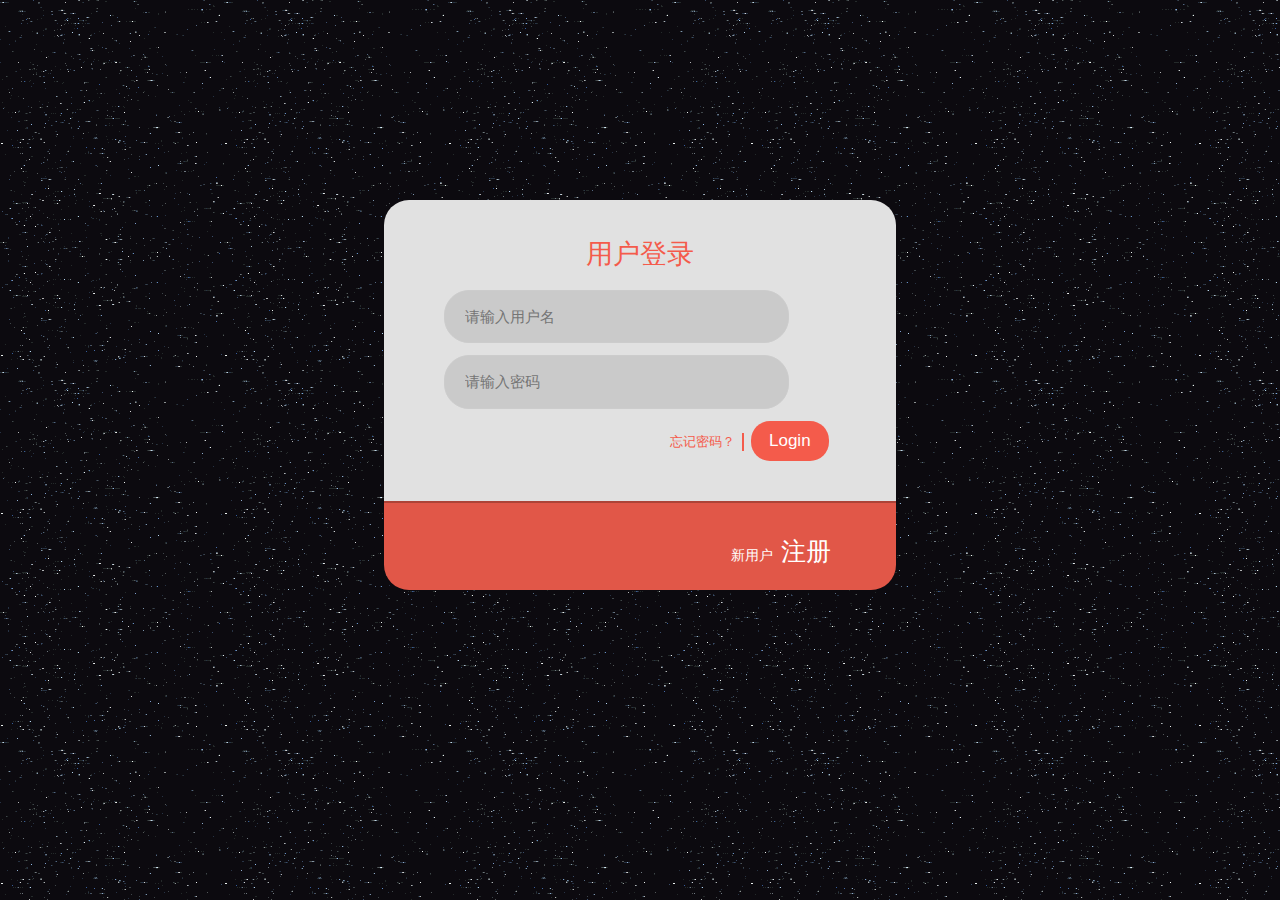
<file: login/index.html>
<!DOCTYPE html>
<html>
<head>
	<meta charset="UTF-8">
	<meta name="viewport" content="width=device-width, initial-scale=1.0">
	<meta http-equiv="X-UA-Compatible" content="ie=edge">
	<title>登录</title>
<link href="css/style.css" rel="stylesheet" type="text/css" media="all"/>
<link rel="stylesheet" href="bootstrapvalidator-0.4.5/vendor/bootstrap/css/bootstrap.css">
<link rel="stylesheet" href="bootstrapvalidator-0.4.5/dist/css/bootstrapValidator.min.css">
<link rel="stylesheet" href="layer/theme/default/layer.css">

<script src="js/jQuery 3.4.1.js"></script>
<script type="text/javascript" src="bootstrapvalidator-0.4.5/vendor/bootstrap/js/bootstrap.min.js"></script>
<script type="text/javascript" src="bootstrapvalidator-0.4.5/dist/js/bootstrapValidator.min.js"></script>
<script src="layer/layer.js"></script>
<script>
	$(function(){
		$('#default').bootstrapValidator({

			submitHandler: function (validator, form, submitButton) {
                    // validator is the BootstrapValidator instance
                    // form is the jQuery object present the current form
                    let data = form.serialize();
                    //使用ajax跳转
                    $.ajax({
                        //服务器地址
                        url:'http://192.168.20.126:8080/login',
                        //请求方式  GET
                        type:'POST',
                        //请求格式
                        dataType:'json',
                        data:form.serialize(), //将表单序列化为name=值的字符串。account=admin&password=123456
                     
                        beforeSend:function(){
                            layerIndex = layer.load(1); //打开一个加载的图标
                        },
                        success:function(data){
                            layer.close(layerIndex); //关闭加载图标
                            if (data.isSuccess) { //登录成功
                                //跳转到首页
                                //window.location.href = '${APP_PATH}/jsp/user/users.jsp';
                                layer.msg('登录成功',{icon:1,time: 2000,anim:5});
                            } else {
                                layer.msg('用户名或密码错误',{icon:2,time: 2000,anim:5});
                                return;
                            }
                        }
                    });
            }
		})
	})
</script>
</head>
<body>
<div class="login">
	<div class="login-top">
		<h1>用户登录</h1>
		<form id="default">
			<input type="text" name="account" id="account" placeholder="请输入用户名">
			<input type="password" name="password" id="password" placeholder="请输入密码">
	    <div class="forgot">
	    	<a href="#">忘记密码？</a>
	    	<input type="submit" value="Login" id="login">
		</div>
	</form>
	</div>
	<div class="login-bottom">
		<h3>新用户 &nbsp;<a href="registered.html">注册</a></h3>
	</div>
</div>	
</body>
</html>
</file>
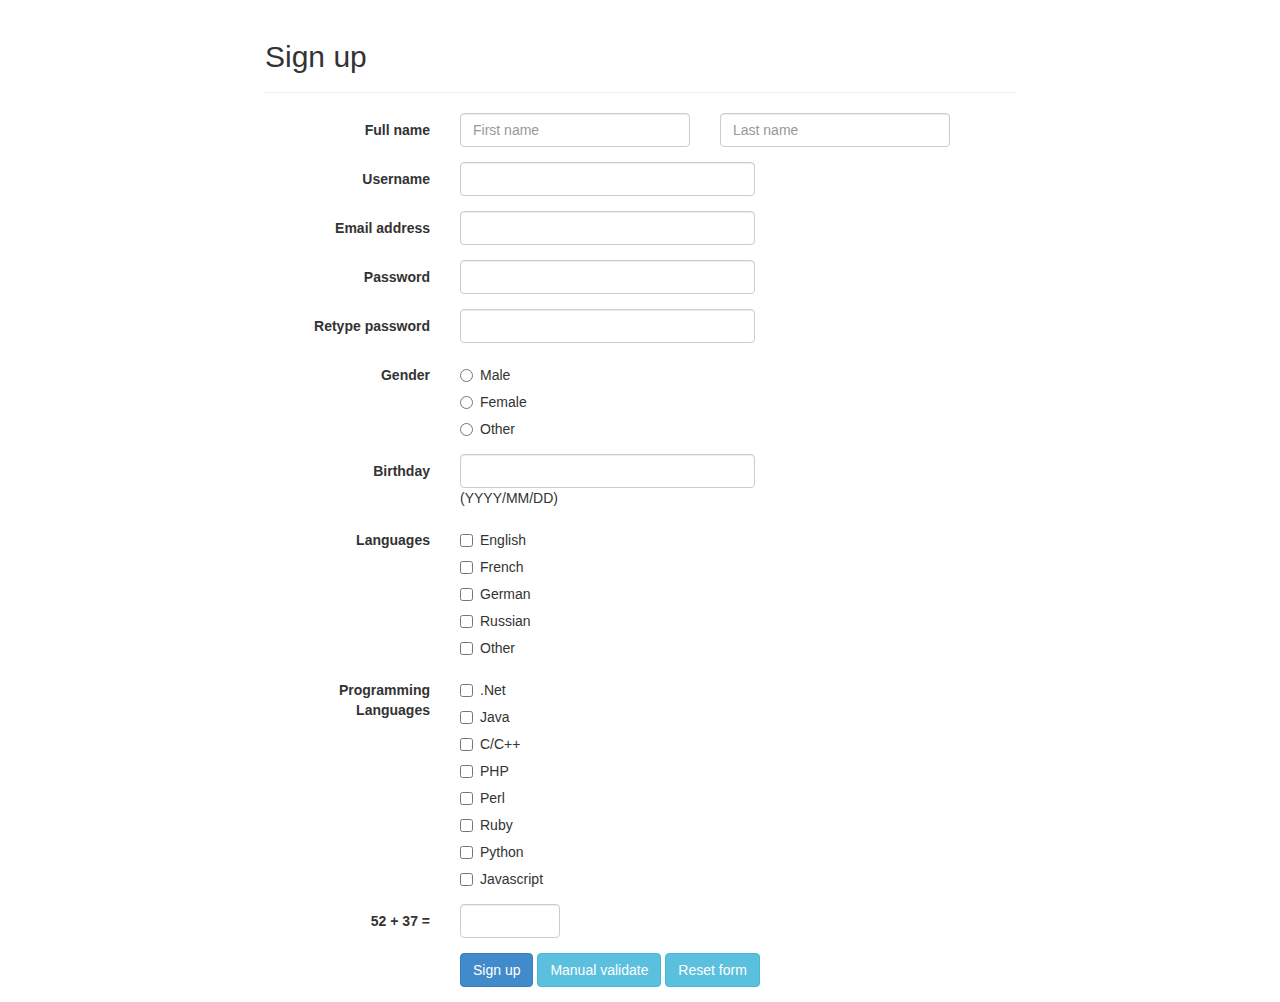
<file: login/bootstrapvalidator-0.4.5/demo/index.html>
<!DOCTYPE html>
<html>
<head>
    <title>BootstrapValidator demo</title>

    <link rel="stylesheet" href="../vendor/bootstrap/css/bootstrap.css"/>
    <link rel="stylesheet" href="../dist/css/bootstrapValidator.css"/>

    <!-- Include the FontAwesome CSS if you want to use feedback icons provided by FontAwesome -->
    <!--<link rel="stylesheet" href="http://netdna.bootstrapcdn.com/font-awesome/4.0.3/css/font-awesome.css" />-->

    <script type="text/javascript" src="../vendor/jquery/jquery-1.10.2.min.js"></script>
    <script type="text/javascript" src="../vendor/bootstrap/js/bootstrap.min.js"></script>
    <script type="text/javascript" src="../dist/js/bootstrapValidator.js"></script>
</head>
<body>
    <div class="container">
        <div class="row">
            <!-- form: -->
            <section>
                <div class="col-lg-8 col-lg-offset-2">
                    <div class="page-header">
                        <h2>Sign up</h2>
                    </div>

                    <form id="defaultForm" method="post" class="form-horizontal" action="target.php">
                        <div class="form-group">
                            <label class="col-lg-3 control-label">Full name</label>
                            <div class="col-lg-4">
                                <input type="text" class="form-control" name="firstName" placeholder="First name" />
                            </div>
                            <div class="col-lg-4">
                                <input type="text" class="form-control" name="lastName" placeholder="Last name" />
                            </div>
                        </div>

                        <div class="form-group">
                            <label class="col-lg-3 control-label">Username</label>
                            <div class="col-lg-5">
                                <input type="text" class="form-control" name="username" />
                            </div>
                        </div>

                        <div class="form-group">
                            <label class="col-lg-3 control-label">Email address</label>
                            <div class="col-lg-5">
                                <input type="text" class="form-control" name="email" />
                            </div>
                        </div>

                        <div class="form-group">
                            <label class="col-lg-3 control-label">Password</label>
                            <div class="col-lg-5">
                                <input type="password" class="form-control" name="password" />
                            </div>
                        </div>

                        <div class="form-group">
                            <label class="col-lg-3 control-label">Retype password</label>
                            <div class="col-lg-5">
                                <input type="password" class="form-control" name="confirmPassword" />
                            </div>
                        </div>

                        <div class="form-group">
                            <label class="col-lg-3 control-label">Gender</label>
                            <div class="col-lg-5">
                                <div class="radio">
                                    <label>
                                        <input type="radio" name="gender" value="male" /> Male
                                    </label>
                                </div>
                                <div class="radio">
                                    <label>
                                        <input type="radio" name="gender" value="female" /> Female
                                    </label>
                                </div>
                                <div class="radio">
                                    <label>
                                        <input type="radio" name="gender" value="other" /> Other
                                    </label>
                                </div>
                            </div>
                        </div>

                        <div class="form-group">
                            <label class="col-lg-3 control-label">Birthday</label>
                            <div class="col-lg-5">
                                <input type="text" class="form-control" name="birthday" /> (YYYY/MM/DD)
                            </div>
                        </div>

                        <div class="form-group">
                            <label class="col-lg-3 control-label">Languages</label>
                            <div class="col-lg-5">
                                <div class="checkbox">
                                    <label>
                                        <input type="checkbox" name="languages[]" value="english" /> English
                                    </label>
                                </div>
                                <div class="checkbox">
                                    <label>
                                        <input type="checkbox" name="languages[]" value="french" /> French
                                    </label>
                                </div>
                                <div class="checkbox">
                                    <label>
                                        <input type="checkbox" name="languages[]" value="german" /> German
                                    </label>
                                </div>
                                <div class="checkbox">
                                    <label>
                                        <input type="checkbox" name="languages[]" value="russian" /> Russian
                                    </label>
                                </div>
                                <div class="checkbox">
                                    <label>
                                        <input type="checkbox" name="languages[]" value="other" /> Other
                                    </label>
                                </div>
                            </div>
                        </div>

                        <div class="form-group">
                            <label class="col-lg-3 control-label">Programming Languages</label>
                            <div class="col-lg-5">
                                <div class="checkbox">
                                    <label>
                                        <input type="checkbox" name="programs[]" value="net" /> .Net
                                    </label>
                                </div>
                                <div class="checkbox">
                                    <label>
                                        <input type="checkbox" name="programs[]" value="java" /> Java
                                    </label>
                                </div>
                                <div class="checkbox">
                                    <label>
                                        <input type="checkbox" name="programs[]" value="c" /> C/C++
                                    </label>
                                </div>
                                <div class="checkbox">
                                    <label>
                                        <input type="checkbox" name="programs[]" value="php" /> PHP
                                    </label>
                                </div>
                                <div class="checkbox">
                                    <label>
                                        <input type="checkbox" name="programs[]" value="perl" /> Perl
                                    </label>
                                </div>
                                <div class="checkbox">
                                    <label>
                                        <input type="checkbox" name="programs[]" value="ruby" /> Ruby
                                    </label>
                                </div>
                                <div class="checkbox">
                                    <label>
                                        <input type="checkbox" name="programs[]" value="python" /> Python
                                    </label>
                                </div>
                                <div class="checkbox">
                                    <label>
                                        <input type="checkbox" name="programs[]" value="javascript" /> Javascript
                                    </label>
                                </div>
                            </div>
                        </div>

                        <div class="form-group">
                            <label class="col-lg-3 control-label" id="captchaOperation"></label>
                            <div class="col-lg-2">
                                <input type="text" class="form-control" name="captcha" />
                            </div>
                        </div>

                        <div class="form-group">
                            <div class="col-lg-9 col-lg-offset-3">
                                <button type="submit" class="btn btn-primary" name="signup" value="Sign up">Sign up</button>
                                <button type="button" class="btn btn-info" id="validateBtn">Manual validate</button>
                                <button type="button" class="btn btn-info" id="resetBtn">Reset form</button>
                            </div>
                        </div>
                    </form>
                </div>
            </section>
            <!-- :form -->
        </div>
    </div>

<script type="text/javascript">
$(document).ready(function() {
    // Generate a simple captcha
    function randomNumber(min, max) {
        return Math.floor(Math.random() * (max - min + 1) + min);
    };
    $('#captchaOperation').html([randomNumber(1, 100), '+', randomNumber(1, 200), '='].join(' '));

    $('#defaultForm').bootstrapValidator({
//        live: 'disabled',
        message: 'This value is not valid',
		//指定validator的工作图标
        feedbackIcons: {
            valid: 'glyphicon glyphicon-ok',//通过验证的图标，一个绿色的勾
            invalid: 'glyphicon glyphicon-remove',//红色叉叉
            validating: 'glyphicon glyphicon-refresh'//刷新图标
        },
		//fields是boostrap-validator提供的属性，代表参与验证的表单标签的name属性的值
        fields: {
            firstName: { //姓的文本框参与验证
                validators: {//代表要验证哪些东西
                    notEmpty: { //非空验证
                        message: 'The first name is required and cannot be empty'
                    },
					stringLength:{
						min:6,  //最小长度为6
						max:12, //最大长度为12
						message:'姓名必须在6-12位之间'
					}
                }
            },
            lastName: {
                validators: {
                    notEmpty: {
                        message: 'The last name is required and cannot be empty'
                    }
                }
            },
            username: {
                message: 'The username is not valid',//默认提示username未通过验证
                validators: {
                    notEmpty: {
                        message: 'The username is required and cannot be empty'
                    },
                    stringLength: {
                        min: 6,
                        max: 30,
                        message: 'The username must be more than 6 and less than 30 characters long'
                    },
                    regexp: {
                        regexp: /^[a-zA-Z0-9_\.]+$/,
                        message: 'The username can only consist of alphabetical, number, dot and underscore'
                    },
                    remote: {
                        url: 'remote.php',
                        message: 'The username is not available'
                    },
                    different: {
                        field: 'password',//需要对比的input的对象
                        message: 'The username and password cannot be the same as each other'  /*用户名和密码不能相同*/
                    }
                }
            },
            email: {
                validators: {
                    emailAddress: {
                        message: 'The input is not a valid email address'
                    }
                }
            },
            password: {
                validators: {
                    notEmpty: {
                        message: 'The password is required and cannot be empty'
                    },
                    identical: {
                        field: 'confirmPassword',  /*密码和确认密码必须相同*/
                        message: 'The password and its confirm are not the same'
                    },
                    different: {
                        field: 'username',
                        message: 'The password cannot be the same as username'
                    }
                }
            },
            confirmPassword: {
                validators: {
                    notEmpty: {
                        message: 'The confirm password is required and cannot be empty'
                    },
                    identical: {
                        field: 'password',
                        message: 'The password and its confirm are not the same'
                    },
                    different: {
                        field: 'username',
                        message: 'The password cannot be the same as username'
                    }
                }
            },
            birthday: {
                validators: {
                    date: {
                        format: 'YYYY/MM/DD',
                        message: 'The birthday is not valid'
                    }
                }
            },
            gender: {
                validators: {
                    notEmpty: {
                        message: 'The gender is required'
                    }
                }
            },
            'languages[]': {
                validators: {
                    notEmpty: {
                        message: 'Please specify at least one language you can speak'
                    }
                }
            },
            'programs[]': {
                validators: {
                    choice: {
                        min: 2,
                        max: 4,
                        message: 'Please choose 2 - 4 programming languages you are good at'
                    }
                }
            },
            captcha: {
                validators: {
                    callback: {
                        message: 'Wrong answer',
                        callback: function(value, validator) {
                            var items = $('#captchaOperation').html().split(' '), sum = parseInt(items[0]) + parseInt(items[2]);
                            return value == sum;
                        }
                    }
                }
            }
        }
    });

    // Validate the form manually
    $('#validateBtn').click(function() {
        $('#defaultForm').bootstrapValidator('validate');//手动触发验证
    });

    $('#resetBtn').click(function() {
        $('#defaultForm').data('bootstrapValidator').resetForm(true);//重置表单为初始值
    });
});
</script>
</body>
</html>
</file>
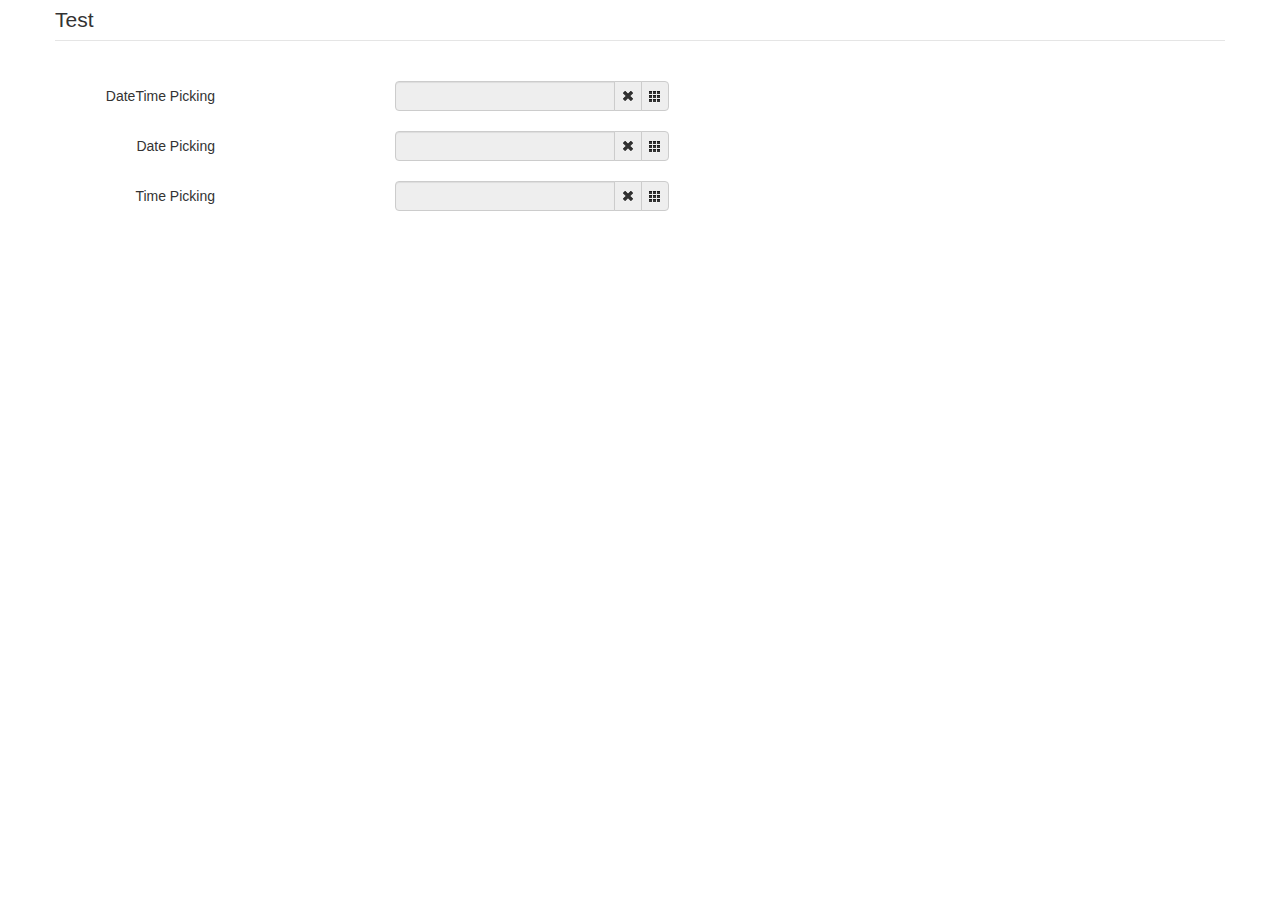
<file: ziyun/src/main/resources/static/js/plugins/bootstrap-datetimepicker/sample in bootstrap v2/index.html>
<!DOCTYPE html>
<html>
<head>
    <title></title>
    <link href="./bootstrap/css/bootstrap.min.css" rel="stylesheet" media="screen">
    <link href="../css/bootstrap-datetimepicker.min.css" rel="stylesheet" media="screen">
</head>

<body>
<div class="container">
    <form action="" class="form-horizontal">
        <fieldset>
            <legend>Test</legend>
            <div class="control-group">
                <label class="control-label">DateTime Picking</label>
                <div class="controls input-append date form_datetime" data-date="1979-09-16T05:25:07Z" data-date-format="dd MM yyyy - HH:ii p" data-link-field="dtp_input1">
                    <input size="16" type="text" value="" readonly>
                    <span class="add-on"><i class="icon-remove"></i></span>
					<span class="add-on"><i class="icon-th"></i></span>
                </div>
				<input type="hidden" id="dtp_input1" value="" /><br/>
            </div>
			<div class="control-group">
                <label class="control-label">Date Picking</label>
                <div class="controls input-append date form_date" data-date="" data-date-format="dd MM yyyy" data-link-field="dtp_input2" data-link-format="yyyy-mm-dd">
                    <input size="16" type="text" value="" readonly>
                    <span class="add-on"><i class="icon-remove"></i></span>
					<span class="add-on"><i class="icon-th"></i></span>
                </div>
				<input type="hidden" id="dtp_input2" value="" /><br/>
            </div>
			<div class="control-group">
                <label class="control-label">Time Picking</label>
                <div class="controls input-append date form_time" data-date="" data-date-format="hh:ii" data-link-field="dtp_input3" data-link-format="hh:ii">
                    <input size="16" type="text" value="" readonly>
                    <span class="add-on"><i class="icon-remove"></i></span>
					<span class="add-on"><i class="icon-th"></i></span>
                </div>
				<input type="hidden" id="dtp_input3" value="" /><br/>
            </div>
        </fieldset>
    </form>
</div>

<script type="text/javascript" src="./jquery/jquery-1.8.3.min.js" charset="UTF-8"></script>
<script type="text/javascript" src="./bootstrap/js/bootstrap.min.js"></script>
<script type="text/javascript" src="../js/bootstrap-datetimepicker.js" charset="UTF-8"></script>
<script type="text/javascript" src="../js/locales/bootstrap-datetimepicker.fr.js" charset="UTF-8"></script>
<script type="text/javascript">
    $('.form_datetime').datetimepicker({
        //language:  'fr',
        weekStart: 1,
        todayBtn:  1,
		autoclose: 1,
		todayHighlight: 1,
		startView: 2,
		forceParse: 0,
        showMeridian: 1
    });
	$('.form_date').datetimepicker({
        language:  'fr',
        weekStart: 1,
        todayBtn:  1,
		autoclose: 1,
		todayHighlight: 1,
		startView: 2,
		minView: 2,
		forceParse: 0
    });
	$('.form_time').datetimepicker({
        language:  'fr',
        weekStart: 1,
        todayBtn:  1,
		autoclose: 1,
		todayHighlight: 1,
		startView: 1,
		minView: 0,
		maxView: 1,
		forceParse: 0
    });
</script>

</body>
</html>
</file>
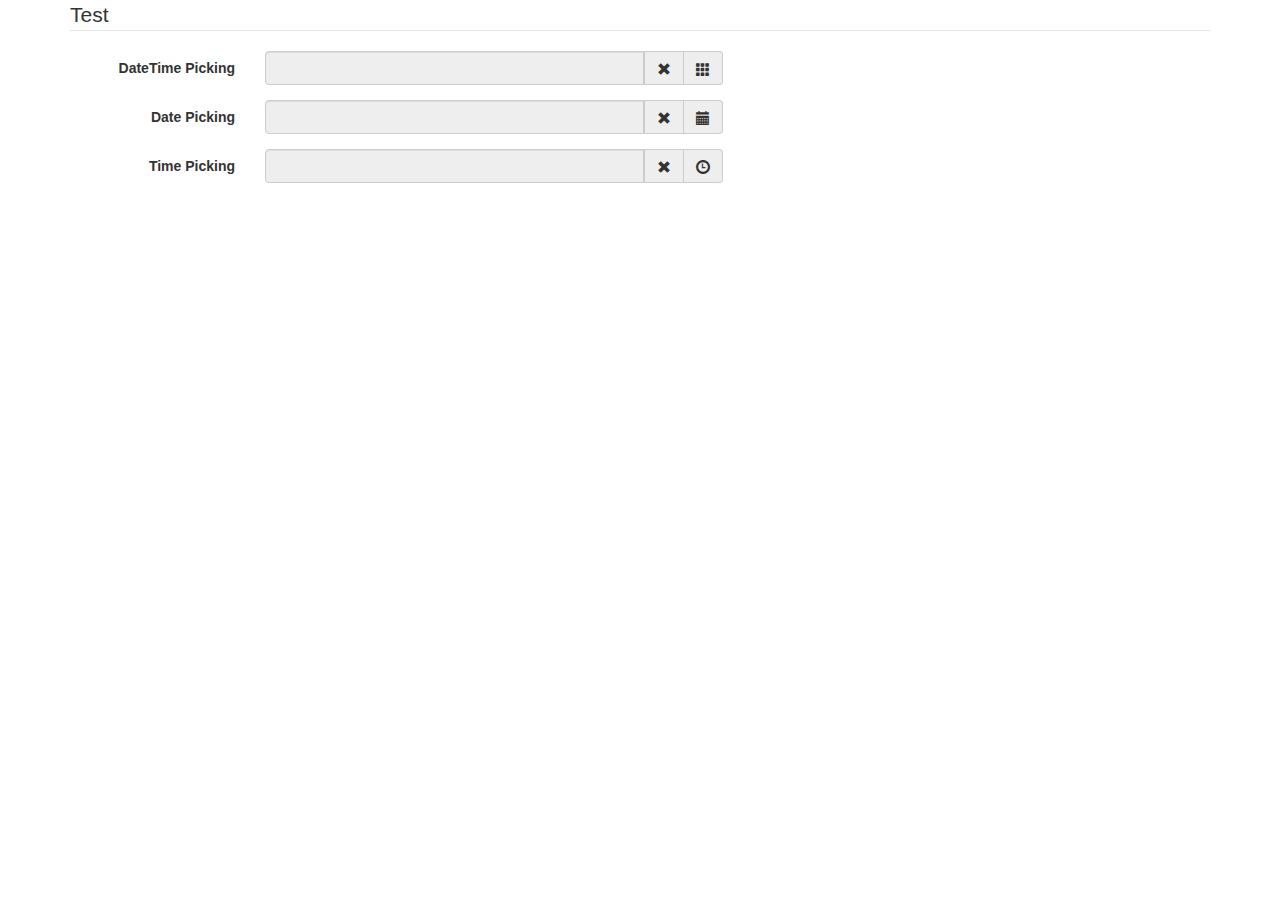
<file: ziyun/src/main/resources/static/js/plugins/bootstrap-datetimepicker/sample in bootstrap v3/index.html>
<!DOCTYPE html>
<html>
<head>
    <title></title>
    <link href="./bootstrap/css/bootstrap.min.css" rel="stylesheet" media="screen">
    <link href="../css/bootstrap-datetimepicker.min.css" rel="stylesheet" media="screen">
</head>

<body>
<div class="container">
    <form action="" class="form-horizontal"  role="form">
        <fieldset>
            <legend>Test</legend>
            <div class="form-group">
                <label for="dtp_input1" class="col-md-2 control-label">DateTime Picking</label>
                <div class="input-group date form_datetime col-md-5" data-date="1979-09-16T05:25:07Z" data-date-format="dd MM yyyy - HH:ii p" data-link-field="dtp_input1">
                    <input class="form-control" size="16" type="text" value="" readonly>
                    <span class="input-group-addon"><span class="glyphicon glyphicon-remove"></span></span>
					<span class="input-group-addon"><span class="glyphicon glyphicon-th"></span></span>
                </div>
				<input type="hidden" id="dtp_input1" value="" /><br/>
            </div>
			<div class="form-group">
                <label for="dtp_input2" class="col-md-2 control-label">Date Picking</label>
                <div class="input-group date form_date col-md-5" data-date="" data-date-format="dd MM yyyy" data-link-field="dtp_input2" data-link-format="yyyy-mm-dd">
                    <input class="form-control" size="16" type="text" value="" readonly>
                    <span class="input-group-addon"><span class="glyphicon glyphicon-remove"></span></span>
					<span class="input-group-addon"><span class="glyphicon glyphicon-calendar"></span></span>
                </div>
				<input type="hidden" id="dtp_input2" value="" /><br/>
            </div>
			<div class="form-group">
                <label for="dtp_input3" class="col-md-2 control-label">Time Picking</label>
                <div class="input-group date form_time col-md-5" data-date="" data-date-format="hh:ii" data-link-field="dtp_input3" data-link-format="hh:ii">
                    <input class="form-control" size="16" type="text" value="" readonly>
                    <span class="input-group-addon"><span class="glyphicon glyphicon-remove"></span></span>
					<span class="input-group-addon"><span class="glyphicon glyphicon-time"></span></span>
                </div>
				<input type="hidden" id="dtp_input3" value="" /><br/>
            </div>
        </fieldset>
    </form>
</div>

<script type="text/javascript" src="./jquery/jquery-1.8.3.min.js" charset="UTF-8"></script>
<script type="text/javascript" src="./bootstrap/js/bootstrap.min.js"></script>
<script type="text/javascript" src="../js/bootstrap-datetimepicker.js" charset="UTF-8"></script>
<script type="text/javascript" src="../js/locales/bootstrap-datetimepicker.fr.js" charset="UTF-8"></script>
<script type="text/javascript">
    $('.form_datetime').datetimepicker({
        //language:  'fr',
        weekStart: 1,
        todayBtn:  1,
		autoclose: 1,
		todayHighlight: 1,
		startView: 2,
		forceParse: 0,
        showMeridian: 1
    });
	$('.form_date').datetimepicker({
        language:  'fr',
        weekStart: 1,
        todayBtn:  1,
		autoclose: 1,
		todayHighlight: 1,
		startView: 2,
		minView: 2,
		forceParse: 0
    });
	$('.form_time').datetimepicker({
        language:  'fr',
        weekStart: 1,
        todayBtn:  1,
		autoclose: 1,
		todayHighlight: 1,
		startView: 1,
		minView: 0,
		maxView: 1,
		forceParse: 0
    });
</script>

</body>
</html>
</file>
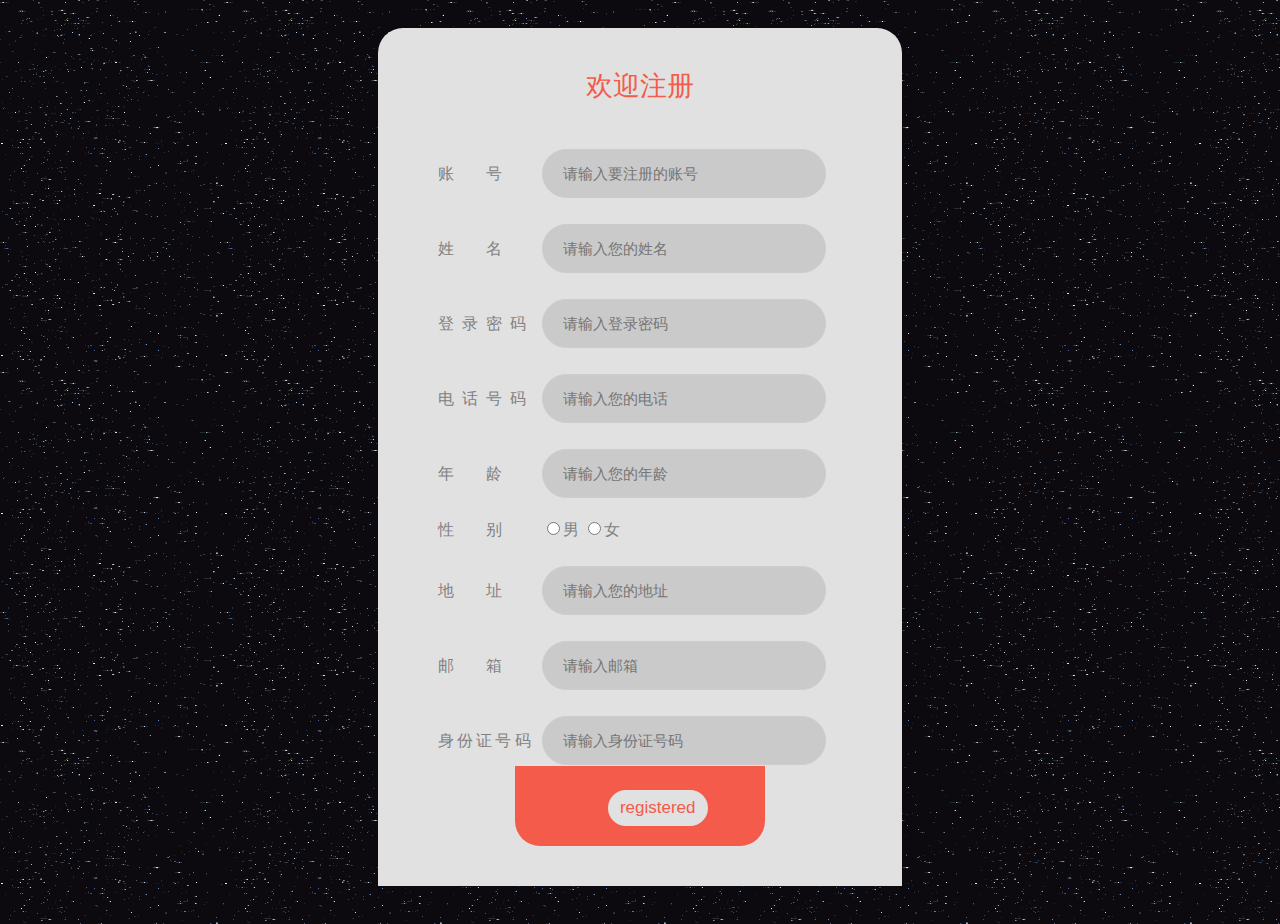
<file: login/registered.html>
<!DOCTYPE html>
<html lang="zh">
  <head>
    <meta charset="UTF-8" />
    <meta name="viewport" content="width=device-width, initial-scale=1.0" />
    <meta http-equiv="X-UA-Compatible" content="ie=edge" />
    <link rel="stylesheet" href="layer/theme/default/layer.css" />
    <title>Document</title>
    <link rel="stylesheet" href="css/login.css" />
    <script src="js/jQuery 3.4.1.js"></script>
    <script
      type="text/javascript"
      src="bootstrapvalidator-0.4.5/vendor/bootstrap/js/bootstrap.min.js"
    ></script>
    <script
      type="text/javascript"
      src="bootstrapvalidator-0.4.5/dist/js/bootstrapValidator.min.js"
    ></script>
    <script src="layer/layer.js"></script>
    <script>
      $(function() {
        $("#default").submit(function(e){
          e.preventDefault();
          if (validate()) {
              if ($("input[type='radio']:checked").length < 1) {
                //alert("请选择性别！");
                $("input[type='radio']")
                  .next()
                  .text("");
              } else if(validate_num1()){
              let data = $('#default').serialize();
              console.log(data);
              //使用ajax跳转
              $.ajax({
                //服务器地址
                url: "http://192.168.20.126:8080/register",
                //请求方式  GET
                type: "POST",
                //请求格式
                dataType: "json",
                // contentType:"application/x-www-form-urlencoded",
                data: $('#default').serialize(), //将表单序列化为name=值的字符串。account=admin&password=123456
                // headers:{"Access-Control-Allow-Headers":"X-Requested-With","Access-Control-Allow-Origin":"file://"},
                beforeSend: function() {
                  layerIndex = layer.load(1); //打开一个加载的图标
                },
                success: function(data) {
                  console.log(data);
                  layer.close(layerIndex); //关闭加载图标
                  if (data.isSuccess) {
                    //登录成功
                    //跳转到首页
                    //window.location.href = '${APP_PATH}/jsp/user/users.jsp';
                    layer.msg("注册成功", { icon: 1, time: 2000, anim: 5 });
                    window.location.href = 'index.html';
                  } else {
                    layer.msg("用户名或密码错误", {
                      icon: 2,
                      time: 2000,
                      anim: 5
                    });
                    return;
                  }
                },
                error:function(){
                  layer.close(layerIndex); //关闭加载图标
                  layer.msg("服务器发生未知错误", { icon: 2, time: 2000, anim: 5 });
                }
              });
              }
            }
        });
      });

      function validate() {
        let flag = true;
        $(":text,:password").each((index, element) => {
          if ($(element).val() == "") {
            let title = $(element).attr("placeholder");
            flag = false;
            //alert(title);
            $(element)
              .next()
              .next()
              .text(title);
            $(element).focus();
            //return false;
          } else {
            $(element)
              .next()
              .next()
              .text("");
          }
        });
        return flag;
      }

      function validate_num1() {
        let flag = true;
        $(":text,:password").each((index, element) => {
          let element_text = $(element).attr("placeholder");
          if (element_text == "请输入邮箱") {
            let tmp = /^\w+([-+.]\w+)*@\w+([-.]\w+)*\.\w+([-.]\w+)*$/;
            if (!tmp.test($(element).val())) {
              // alert("邮箱格式不正确！");
              $("#email").text("邮箱格式不正确！");
              flag = false;
              $(element).focus();
              //return false;
            }
          }
          if (element_text == "请输入要注册的账号") {
            let tmp = /^[a-zA-Z][0-9a-zA-Z_]{4,9}$/;
            if (!tmp.test($(element).val())) {
              // alert("用户名是字母开头，只能包括数字和下划线！");
              $("#username").text("用户名是字母开头，只能包括数字和下划线！");
              flag = false;
              $(element).focus();
              //return false;
            }
          }

          if (element_text == "请输入登录密码") {
            let tmp = /^.{6,12}$/;
            if (!tmp.test($(element).val())) {
              // alert("密码必须为6到12位！");
              $("#pwd_validation").text("密码必须为6到12位！");
              flag = false;
              $(element).focus();
              //return false;
            }
          }
          if (element_text == "请输入您的电话") {
            let tmp = /^(13[0-9]|14[5|7]|15[0|1|2|3|5|6|7|8|9]|18[0|1|2|3|5|6|7|8|9])\d{8}$/;
            if (!tmp.test($(element).val())) {
              //alert("电话号码不正确！");
              $("#phone").text("电话号码不正确！");
              flag = false;
              $(element).focus();
              //return false;
            }
          }
          if (element_text == "请输入您的年龄") {
            let tmp = /^[1-9][0-9]*[0-9]*$/;
            if (!tmp.test($(element).val())) {
              //alert("年龄输入不正确！");
              $("#age_validation").text("年龄输入不正确！");
              flag = false;
              $(element).focus();
              //return false;
            }
          }
          if (element_text == "请输入身份证号码") {
            let tmp = /^[1-9]\d{5}(18|19|([23]\d))\d{2}((0[1-9])|(10|11|12))(([0-2][1-9])|10|20|30|31)\d{3}[0-9Xx]$/;
            if (!tmp.test($(element).val())) {
              //alert("身份证输入不正确！");
              $("#idcard").text("身份证输入不正确！");
              flag = false;
              $(element).focus();
              //return false;
            }
          }
        });
        return flag;
      }
    </script>
  </head>
  <body>
    <div class="header">
      <h1>欢迎注册</h1>
      <form id="default">
        <div class="c1">
          <label class="c1">账号&nbsp</label>
          <input
            type="text"
            class="account"
            name="account"
            placeholder="请输入要注册的账号"
          /><br />
          <label class="warning" id="username"></label>
        </div>
        <div class="c1">
          <label class="c1">姓名&nbsp</label>
          <input
            type="text"
            id="name"
            name="name"
            placeholder="请输入您的姓名"
          /><br />
          <label class="warning" id="name_validation"></label>
        </div>
        <div class="c1">
          <label class="c1">登录密码&nbsp</label>
          <input type="password" id="pwd" placeholder="请输入登录密码" name="password" /><br />
          <label class="warning" id="pwd_validation"></label>
        </div>
        <div class="c1">
          <label class="c1">电话号码&nbsp</label>
          <input
            type="text"
            class="phone"
            name="phone"
            placeholder="请输入您的电话"
          /><br />
          <label class="warning" id="phone"></label>
        </div>
        <div class="c1">
          <label class="c1">年龄&nbsp</label>
          <input type="text" id="age" placeholder="请输入您的年龄" name="age" /><br />
          <label class="warning" id="age_validation"></label>
        </div>
        <div class="c1_sex">
          <label class="c1">性别&nbsp</label>
          <label
            ><input type="radio" name="sex" class="sex" value="man" />男</label
          >
          <label
            ><input
              type="radio"
              name="sex"
              class="sex"
              value="woman"
            />女</label
          >
          <label class="warning" id="sex_validation"></label>
          <br />
        </div>
        <div class="c1">
          <label class="c1">地址&nbsp</label>
          <input
            type="text"
            class="adress"
            placeholder="请输入您的地址"
            name="adress"
          /><br />
          <label class="warning" id="adress"></label>
        </div>
        <div class="c1">
          <label class="c1">邮箱&nbsp</label>
          <input type="text" class="email" placeholder="请输入邮箱" name="email" /><br />
          <label class="warning" id="email"></label>
        </div>
        <div class="c1">
          <label class="c1">身份证号码&nbsp</label>
          <input
            type="text"
            class="idcard"
            placeholder="请输入身份证号码"
            name="idCard"
          /><br />
          <label class="warning" id="idcard"></label>
        </div>
        <div class="submit">
          <input type="submit" value="registered" class="registered" />
        </div>
      </form>
    </div>
  </body>
</html>
</file>
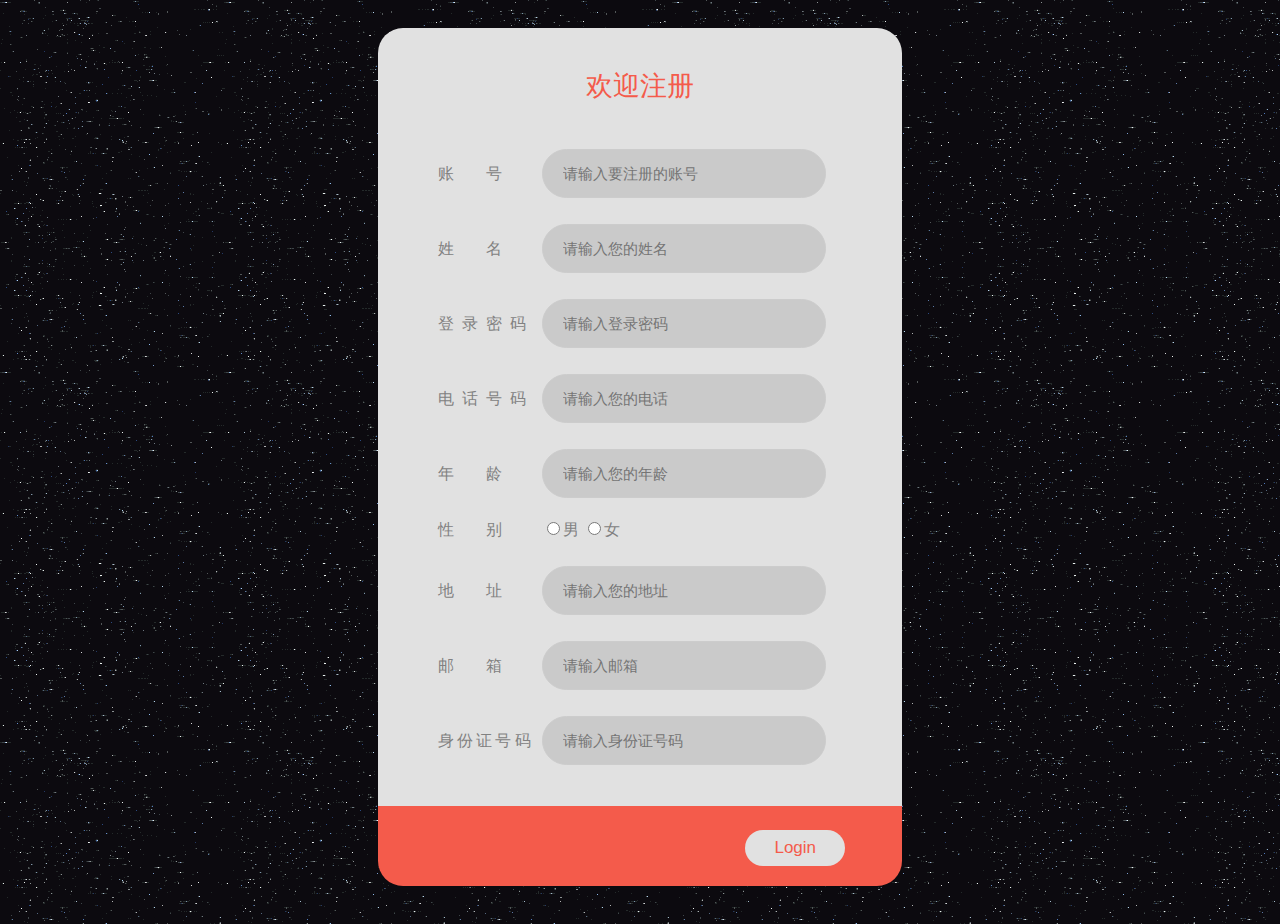
<file: login/表单.html>
<!DOCTYPE html>
<html lang="zh">
  <head>
    <meta charset="UTF-8" />
    <meta name="viewport" content="width=device-width, initial-scale=1.0" />
    <meta http-equiv="X-UA-Compatible" content="ie=edge" />
    <title>Document</title>
    <link rel="stylesheet" href="css/login.css">
    <script src="js/jQuery 3.4.1.js"></script>
    <script type="text/javascript" src="bootstrapvalidator-0.4.5/vendor/bootstrap/js/bootstrap.min.js"></script>
    <script type="text/javascript" src="bootstrapvalidator-0.4.5/dist/js/bootstrapValidator.min.js"></script>
    <script src="js/form.js"></script>
    <script>
    $(function() {
    $(".login").click(function(e) {
        e.preventDefault();
        if (validate()) {
            if ($("input[type='radio']:checked").length < 1) {
                //alert("请选择性别！");
                $("input[type='radio']").next().text("");
            }else{
              validate_num1();
            }
        }
    })
  });
  function validate() {
    let flag = true;
    $(":text,:password").each((index, element) => {
      if ($(element).val() == "") {
        let title = $(element).attr("placeholder");
        flag = false;
        //alert(title);
        $(element).next().next().text(title);
        $(element).focus();
        //return false;
      }else{
        $(element).next().next().text('');
      }
    })
    return flag;
  }

  function validate_num1() {
      let flag = true;
    $(":text,:password").each((index, element) => {
      let element_text = $(element).attr("placeholder");
      if (element_text == "请输入邮箱") {
        let tmp = /^\w+([-+.]\w+)*@\w+([-.]\w+)*\.\w+([-.]\w+)*$/;
        if (!tmp.test($(element).val())) {
          // alert("邮箱格式不正确！");
          $('#email').text("邮箱格式不正确！");
          flag= false;
          $(element).focus();
          //return false;
        }
      }
      if (element_text == "请输入要注册的账号") {
        let tmp = /^[a-zA-Z][0-9a-zA-Z_]{4,9}$/;
        if (!tmp.test($(element).val())) {
          // alert("用户名是字母开头，只能包括数字和下划线！");
          $('#username').text("用户名是字母开头，只能包括数字和下划线！");
          flag= false;
          $(element).focus();
          //return false;
        }
      }
      
      if (element_text == "请输入登录密码") {
        let tmp = /^.{6,12}$/;
        if (!tmp.test($(element).val())) {
          // alert("密码必须为6到12位！");
          $('#pwd_validation').text("密码必须为6到12位！");
          flag= false;
          $(element).focus();
          //return false;
        }
      }
      if (element_text == "请输入您的电话") {
        let tmp = /^(13[0-9]|14[5|7]|15[0|1|2|3|5|6|7|8|9]|18[0|1|2|3|5|6|7|8|9])\d{8}$/;
        if (!tmp.test($(element).val())) {
          //alert("电话号码不正确！");
          $('#phone').text("电话号码不正确！");
          flag= false;
          $(element).focus();
          //return false;
        }
      }
      if (element_text == "请输入您的年龄") {
        let tmp = /^[1-9][0-9]*[0-9]*$/;
        if (!tmp.test($(element).val())) {
          //alert("年龄输入不正确！");
          $('#age_validation').text("年龄输入不正确！");
          flag= false;
          $(element).focus();
          //return false;
        }
      }
      if (element_text == "请输入身份证号码") {
        let tmp = /^[1-9]\d{5}(18|19|([23]\d))\d{2}((0[1-9])|(10|11|12))(([0-2][1-9])|10|20|30|31)\d{3}[0-9Xx]$/;
        if (!tmp.test($(element).val())) {
          //alert("身份证输入不正确！");
          $('#idcard').text("身份证输入不正确！");
          flag= false;
          $(element).focus();
          //return false;
        }
      }
    })
    return flag;
  }
    </script>
  </head>
  <body>
    <div class="header">
      <h1>欢迎注册</h1>
      <form class="content">
        <div class="c1">
          <label class="c1">账号&nbsp</label>
          <input
            type="text"
            class="username"
            name="username"
            placeholder="请输入要注册的账号"
          /><br />
          <label class= "warning" id="username"></label>
        </div>
        <div class="c1">
          <label class="c1">姓名&nbsp</label>
            <input type="text" id="name" placeholder="请输入您的姓名" /><br />
          <label class= "warning" id="name_validation"></label>
        </div>
        <div class="c1">
          <label class="c1">登录密码&nbsp</label>
          <input type="password" id="pwd" placeholder="请输入登录密码" /><br />
          <label class= "warning" id="pwd_validation"></label>
        </div>
        <div class="c1">
          <label class="c1">电话号码&nbsp</label>
          <input
            type="text"
            class="idcard"
            placeholder="请输入您的电话"
          /><br/>
          <label class= "warning" id="phone"></label>
        </div>
        <div class="c1">
          <label class="c1">年龄&nbsp</label>
          <input type="text" id="age" placeholder="请输入您的年龄" /><br />
          <label class= "warning" id="age_validation"></label>
        </div>
        <div class="c1_sex">
          <label class="c1">性别&nbsp</label>
          <label><input type="radio" name="sex" class="sex" />男</label>
          <label><input type="radio" name="sex" class="sex" />女</label>
          <label class= "warning" id="sex_validation"></label>
          <br/>
        </div>
        <div class="c1">
          <label class="c1">地址&nbsp</label>
          <input
            type="text"
            class="adress"
            placeholder="请输入您的地址"
          /><br />
          <label class= "warning" id="adress"></label>
        </div>
        <div class="c1">
          <label class="c1">邮箱&nbsp</label>
          <input type="text" class="email" placeholder="请输入邮箱" /><br />
          <label class= "warning" id="email"></label>
        </div>
        <div class="c1">
          <label class="c1">身份证号码&nbsp</label >
          <input
            type="text"
            class="idcard"
            placeholder="请输入身份证号码"
          /><br />
          <label class= "warning" id="idcard"></label>
        </div>
      </form>
    </div>
    <div class="submit">
      <input type="submit" value="Login" class="login" >
    </div>
  </body>
</html>
</file>
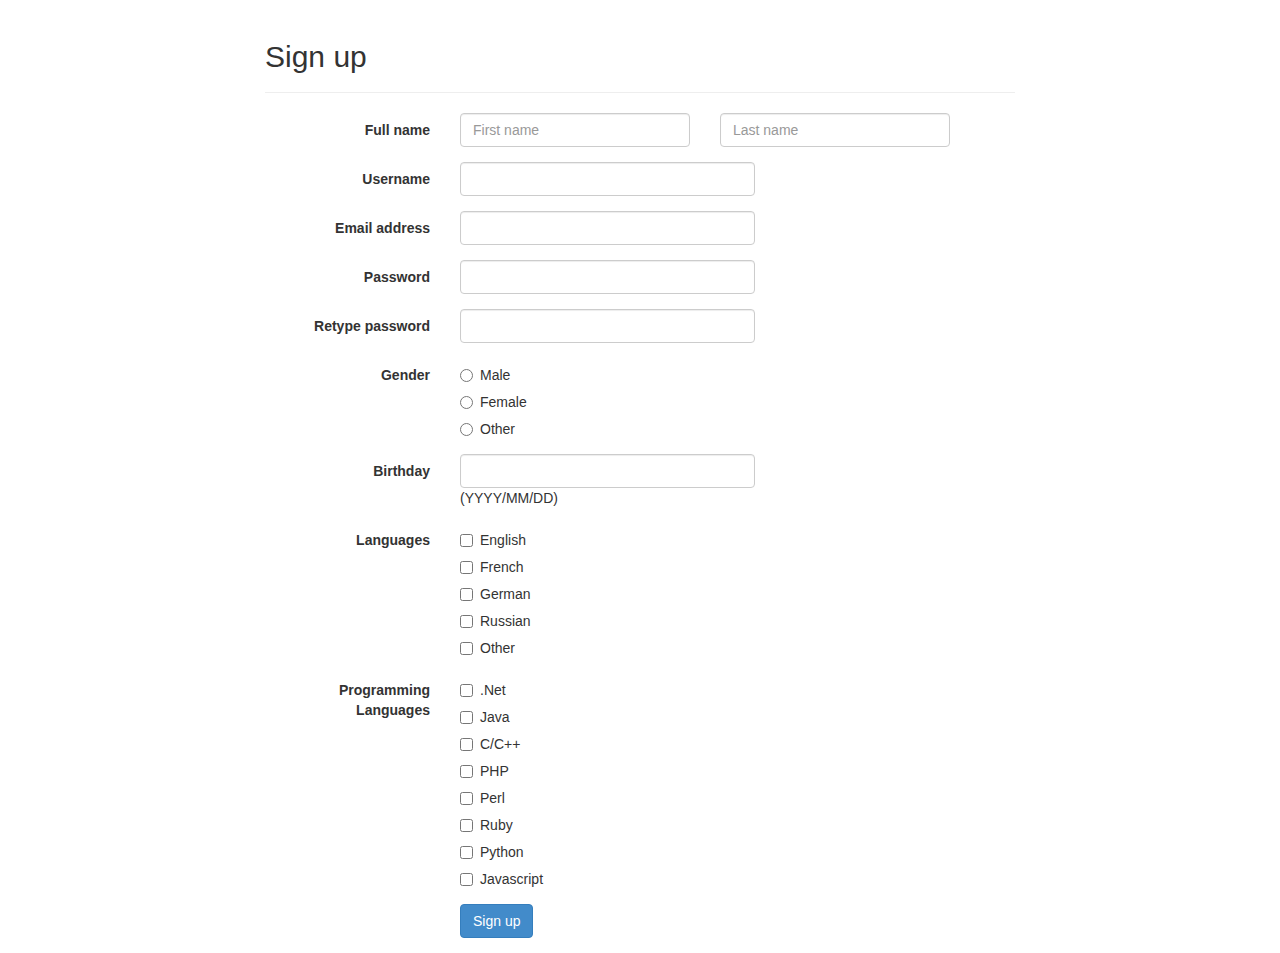
<file: login/bootstrapvalidator-0.4.5/demo/attribute.html>
<!DOCTYPE html>
<html>
<head>
    <title>BootstrapValidator demo</title>

    <link rel="stylesheet" href="../vendor/bootstrap/css/bootstrap.css"/>
    <link rel="stylesheet" href="../dist/css/bootstrapValidator.css"/>

    <script type="text/javascript" src="../vendor/jquery/jquery-1.10.2.min.js"></script>
    <script type="text/javascript" src="../vendor/bootstrap/js/bootstrap.min.js"></script>
    <script type="text/javascript" src="../dist/js/bootstrapValidator.js"></script>
</head>
<body>
<div class="container">
    <div class="row">
        <!-- form: -->
        <section>
            <div class="col-lg-8 col-lg-offset-2">
                <div class="page-header">
                    <h2>Sign up</h2>
                </div>

                <form id="defaultForm" method="post" class="form-horizontal" action="target.php"
                      data-bv-message="This value is not valid"
                      data-bv-feedbackicons-valid="glyphicon glyphicon-ok"
                      data-bv-feedbackicons-invalid="glyphicon glyphicon-remove"
                      data-bv-feedbackicons-validating="glyphicon glyphicon-refresh">
                    <div class="form-group">
                        <label class="col-lg-3 control-label">Full name</label>
                        <div class="col-lg-4">
                            <input type="text" class="form-control" name="firstName" placeholder="First name" required data-bv-notempty-message="The first name is required and cannot be empty" />
                        </div>
                        <div class="col-lg-4">
                            <input type="text" class="form-control" name="lastName" placeholder="Last name" required data-bv-notempty-message="The last name is required and cannot be empty" />
                        </div>
                    </div>

                    <div class="form-group">
                        <label class="col-lg-3 control-label">Username</label>
                        <div class="col-lg-5">
                            <input type="text" class="form-control" name="username"
                                   data-bv-message="The username is not valid"
                                   required data-bv-notempty-message="The username is required and cannot be empty"
                                   pattern="[a-zA-Z0-9_\.]+" data-bv-regexp-message="The username can only consist of alphabetical, number, dot and underscore"
                                   data-bv-stringlength="true" data-bv-stringlength-min="6" data-bv-stringlength-max="30" data-bv-stringlength-message="The username must be more than 6 and less than 30 characters long"
                                   data-bv-different="true" data-bv-different-field="password" data-bv-different-message="The username and password cannot be the same as each other"
                                   data-bv-remote="true" data-bv-remote-url="remote.php" data-bv-remote-message="The username is not available"
                                    />
                        </div>
                    </div>

                    <div class="form-group">
                        <label class="col-lg-3 control-label">Email address</label>
                        <div class="col-lg-5">
                            <input class="form-control" name="email" type="email" data-bv-emailaddress-message="The input is not a valid email address" />
                        </div>
                    </div>

                    <div class="form-group">
                        <label class="col-lg-3 control-label">Password</label>
                        <div class="col-lg-5">
                            <input type="password" class="form-control" name="password"
                                   required data-bv-notempty-message="The password is required and cannot be empty"
                                   data-bv-identical="true" data-bv-identical-field="confirmPassword" data-bv-identical-message="The password and its confirm are not the same"
                                   data-bv-different="true" data-bv-different-field="username" data-bv-different-message="The password cannot be the same as username"/>
                        </div>
                    </div>

                    <div class="form-group">
                        <label class="col-lg-3 control-label">Retype password</label>
                        <div class="col-lg-5">
                            <input type="password" class="form-control" name="confirmPassword"
                                   required data-bv-notempty-message="The confirm password is required and cannot be empty"
                                   data-bv-identical="true" data-bv-identical-field="password" data-bv-identical-message="The password and its confirm are not the same"
                                   data-bv-different="true" data-bv-different-field="username" data-bv-different-message="The password cannot be the same as username"/>
                        </div>
                    </div>

                    <div class="form-group">
                        <label class="col-lg-3 control-label">Gender</label>
                        <div class="col-lg-5">
                            <div class="radio">
                                <label>
                                    <input type="radio" name="gender" value="male" required data-bv-notempty-message="The gender is required" /> Male
                                </label>
                            </div>
                            <div class="radio">
                                <label>
                                    <input type="radio" name="gender" value="female" /> Female
                                </label>
                            </div>
                            <div class="radio">
                                <label>
                                    <input type="radio" name="gender" value="other" /> Other
                                </label>
                            </div>
                        </div>
                    </div>

                    <div class="form-group">
                        <label class="col-lg-3 control-label">Birthday</label>
                        <div class="col-lg-5">
                            <input type="text" class="form-control" name="birthday" data-bv-date="false" data-bv-date-format="YYYY/MM/DD" data-bv-date-message="The birthday is not valid" /> (YYYY/MM/DD)
                        </div>
                    </div>

                    <div class="form-group">
                        <label class="col-lg-3 control-label">Languages</label>
                        <div class="col-lg-5">
                            <div class="checkbox">
                                <label>
                                    <input type="checkbox" name="languages[]" value="english" data-bv-message="Please specify at least one language you can speak" /> English
                                </label>
                            </div>
                            <div class="checkbox">
                                <label>
                                    <input type="checkbox" name="languages[]" value="french" /> French
                                </label>
                            </div>
                            <div class="checkbox">
                                <label>
                                    <input type="checkbox" name="languages[]" value="german" required /> German
                                </label>
                            </div>
                            <div class="checkbox">
                                <label>
                                    <input type="checkbox" name="languages[]" value="russian" /> Russian
                                </label>
                            </div>
                            <div class="checkbox">
                                <label>
                                    <input type="checkbox" name="languages[]" value="other" /> Other
                                </label>
                            </div>
                        </div>
                    </div>

                    <div class="form-group">
                        <label class="col-lg-3 control-label">Programming Languages</label>
                        <div class="col-lg-5">
                            <div class="checkbox">
                                <label>
                                    <input type="checkbox" name="programs[]" value="net" data-bv-choice="true" data-bv-choice-min="2" data-bv-choice-max="4" data-bv-choice-message="Please choose 2 - 4 programming languages you are good at" /> .Net
                                </label>
                            </div>
                            <div class="checkbox">
                                <label>
                                    <input type="checkbox" name="programs[]" value="java" /> Java
                                </label>
                            </div>
                            <div class="checkbox">
                                <label>
                                    <input type="checkbox" name="programs[]" value="c" /> C/C++
                                </label>
                            </div>
                            <div class="checkbox">
                                <label>
                                    <input type="checkbox" name="programs[]" value="php" /> PHP
                                </label>
                            </div>
                            <div class="checkbox">
                                <label>
                                    <input type="checkbox" name="programs[]" value="perl" /> Perl
                                </label>
                            </div>
                            <div class="checkbox">
                                <label>
                                    <input type="checkbox" name="programs[]" value="ruby" /> Ruby
                                </label>
                            </div>
                            <div class="checkbox">
                                <label>
                                    <input type="checkbox" name="programs[]" value="python" /> Python
                                </label>
                            </div>
                            <div class="checkbox">
                                <label>
                                    <input type="checkbox" name="programs[]" value="javascript" /> Javascript
                                </label>
                            </div>
                        </div>
                    </div>

                    <div class="form-group">
                        <div class="col-lg-9 col-lg-offset-3">
                            <button type="submit" class="btn btn-primary">Sign up</button>
                        </div>
                    </div>
                </form>
            </div>
        </section>
        <!-- :form -->
    </div>
</div>

<script type="text/javascript">
    $(document).ready(function() {
        $('#defaultForm').bootstrapValidator();
    });
</script>
</body>
</html>
</file>
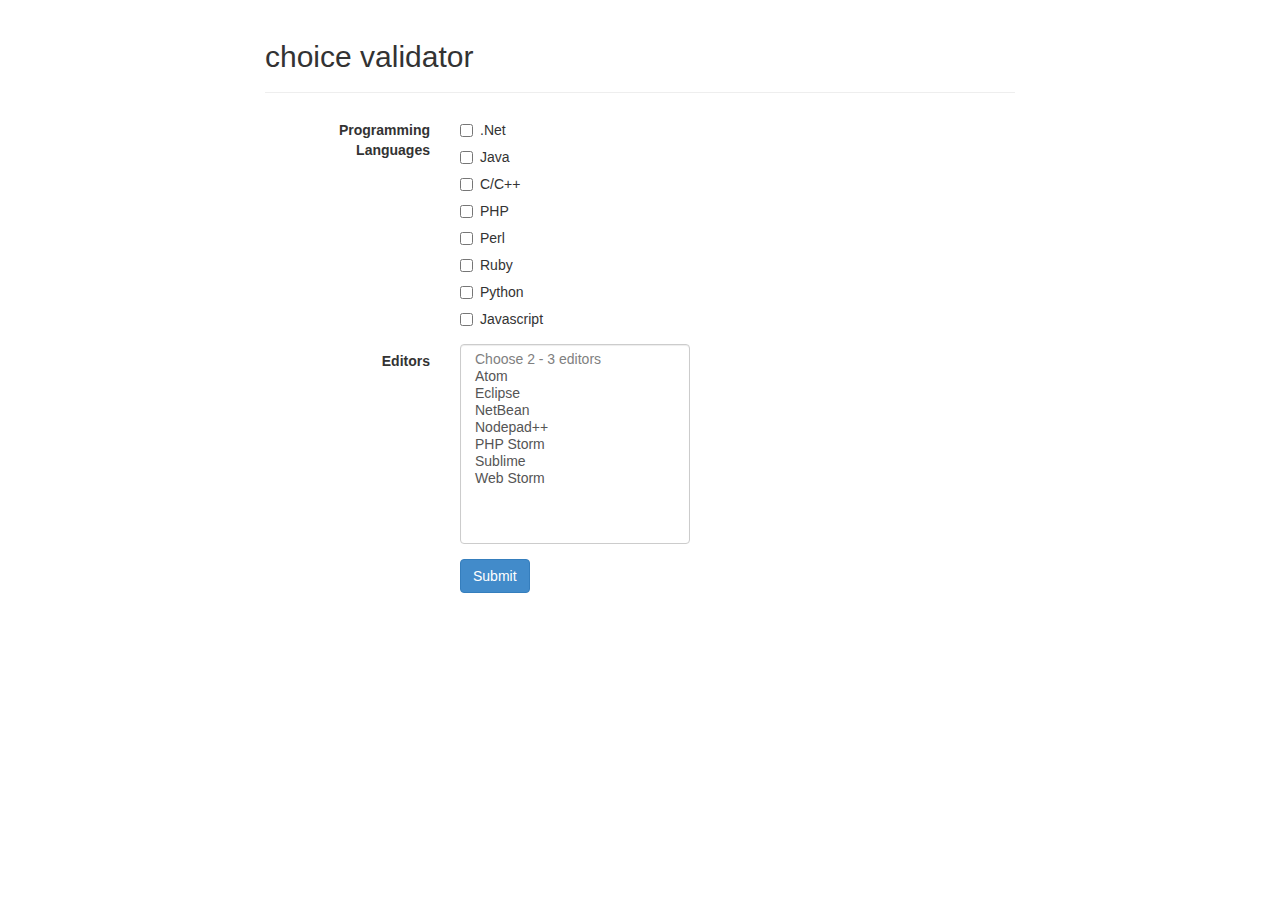
<file: login/bootstrapvalidator-0.4.5/demo/choice.html>
<!DOCTYPE html>
<html>
<head>
    <title>BootstrapValidator demo</title>

    <link rel="stylesheet" href="../vendor/bootstrap/css/bootstrap.css"/>
    <link rel="stylesheet" href="../dist/css/bootstrapValidator.css"/>

    <script type="text/javascript" src="../vendor/jquery/jquery-1.10.2.min.js"></script>
    <script type="text/javascript" src="../vendor/bootstrap/js/bootstrap.min.js"></script>
    <script type="text/javascript" src="../dist/js/bootstrapValidator.js"></script>
</head>
<body>
    <div class="container">
        <div class="row">
            <section>
                <div class="col-lg-8 col-lg-offset-2">
                    <div class="page-header">
                        <h2>choice validator</h2>
                    </div>

                    <form id="interviewForm" method="post" class="form-horizontal" action="target.php">
                        <div class="form-group">
                            <label class="col-lg-3 control-label">Programming Languages</label>
                            <div class="col-lg-4">
                                <div class="checkbox">
                                    <label>
                                        <input type="checkbox" name="languages[]" value="net" /> .Net
                                    </label>
                                </div>
                                <div class="checkbox">
                                    <label>
                                        <input type="checkbox" name="languages[]" value="java" /> Java
                                    </label>
                                </div>
                                <div class="checkbox">
                                    <label>
                                        <input type="checkbox" name="languages[]" value="c" /> C/C++
                                    </label>
                                </div>
                                <div class="checkbox">
                                    <label>
                                        <input type="checkbox" name="languages[]" value="php" /> PHP
                                    </label>
                                </div>
                                <div class="checkbox">
                                    <label>
                                        <input type="checkbox" name="languages[]" value="perl" /> Perl
                                    </label>
                                </div>
                                <div class="checkbox">
                                    <label>
                                        <input type="checkbox" name="languages[]" value="ruby" /> Ruby
                                    </label>
                                </div>
                                <div class="checkbox">
                                    <label>
                                        <input type="checkbox" name="languages[]" value="python" /> Python
                                    </label>
                                </div>
                                <div class="checkbox">
                                    <label>
                                        <input type="checkbox" name="languages[]" value="javascript" /> Javascript
                                    </label>
                                </div>
                            </div>
                        </div>

                        <div class="form-group">
                            <label class="col-lg-3 control-label">Editors</label>
                            <div class="col-lg-4">
                                <select class="form-control" name="editors[]" multiple="multiple" style="height: 200px;">
                                    <option value="" disabled>Choose 2 - 3 editors</option>
                                    <option value="atom">Atom</option>
                                    <option value="eclipse">Eclipse</option>
                                    <option value="netbeen">NetBean</option>
                                    <option value="nodepadplusplus">Nodepad++</option>
                                    <option value="phpstorm">PHP Storm</option>
                                    <option value="sublime">Sublime</option>
                                    <option value="webstorm">Web Storm</option>
                                </select>
                            </div>
                        </div>

                        <div class="form-group">
                            <div class="col-lg-9 col-lg-offset-3">
                                <button type="submit" class="btn btn-primary">Submit</button>
                            </div>
                        </div>
                    </form>
                </div>
            </section>
        </div>
    </div>

<script type="text/javascript">
$(document).ready(function() {
    $('#interviewForm').bootstrapValidator({
        feedbackIcons: {
            valid: 'glyphicon glyphicon-ok',
            invalid: 'glyphicon glyphicon-remove',
            validating: 'glyphicon glyphicon-refresh'
        },
        fields: {
            'languages[]': {
                validators: {
                    choice: {
                        min: 2,
                        max: 4,
                        message: 'Please choose 2 - 4 programming languages you are good at'
                    }
                }
            },
            'editors[]': {
                validators: {
                    choice: {
                        min: 2,
                        max: 3,
                        message: 'Please choose 2 - 3 editors you know'
                    }
                }
            }
        }
    });
});
</script>
</body>
</html>
</file>
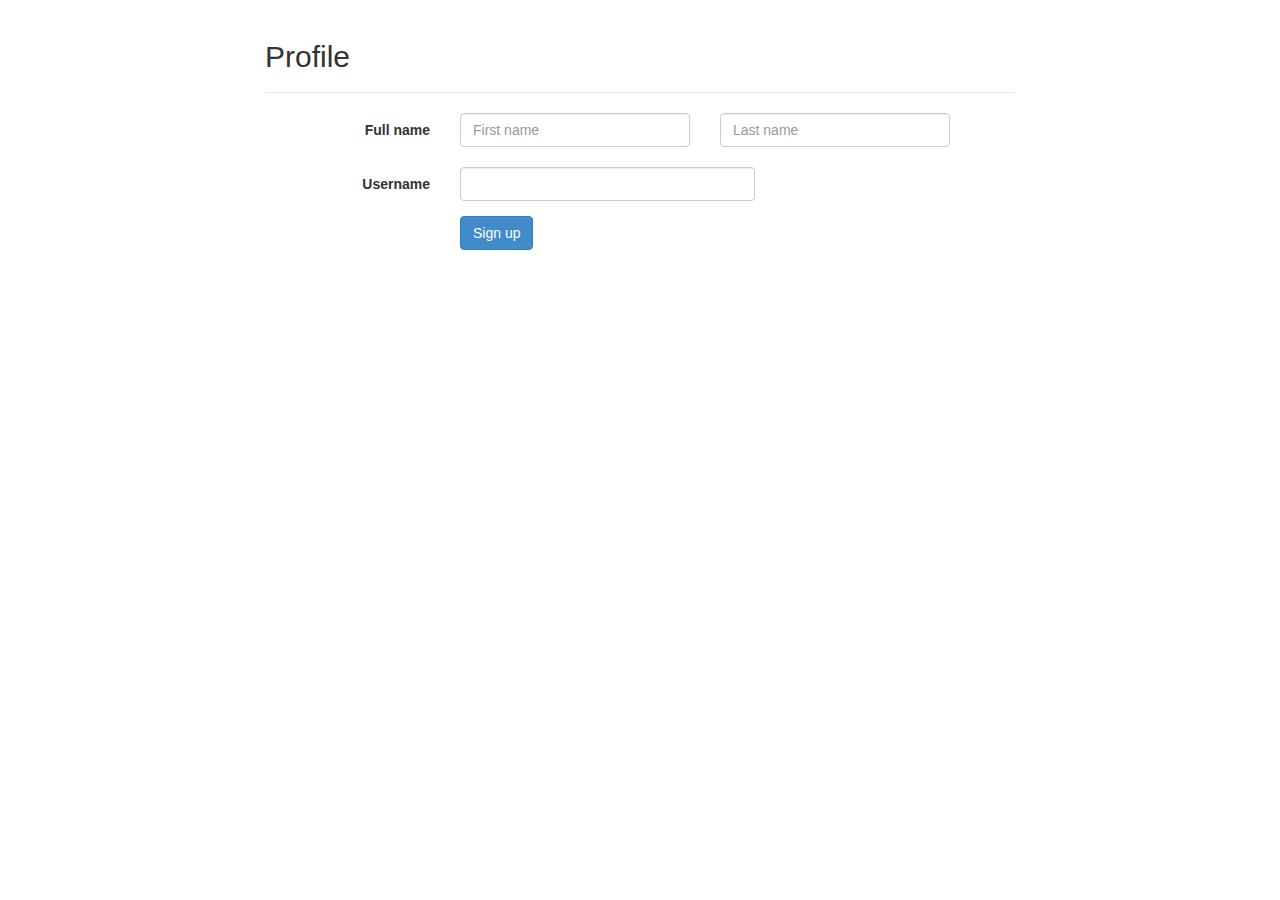
<file: login/bootstrapvalidator-0.4.5/demo/container.html>
<!DOCTYPE html>
<html>
<head>
    <title>BootstrapValidator demo</title>

    <link rel="stylesheet" href="../vendor/bootstrap/css/bootstrap.css"/>
    <link rel="stylesheet" href="../dist/css/bootstrapValidator.css"/>

    <script type="text/javascript" src="../vendor/jquery/jquery-1.10.2.min.js"></script>
    <script type="text/javascript" src="../vendor/bootstrap/js/bootstrap.min.js"></script>
    <script type="text/javascript" src="../dist/js/bootstrapValidator.js"></script>
</head>
<body>
    <div class="container">
        <div class="row">
            <!-- form: -->
            <section>
                <div class="col-lg-8 col-lg-offset-2">
                    <div class="page-header">
                        <h2>Profile</h2>
                    </div>

                    <form id="defaultForm" method="post" class="form-horizontal" action="target.php">
                        <div class="form-group">
                            <label class="col-lg-3 control-label">Full name</label>
                            <div class="col-lg-4">
                                <input type="text" class="form-control" name="firstName" placeholder="First name" />
                                <span class="help-block" id="firstNameMessage">

                                </span>
                            </div>
                            <div class="col-lg-4">
                                <input type="text" class="form-control" name="lastName" placeholder="Last name" />
                                <span class="help-block lastNameMessage"></span>
                            </div>
                        </div>

                        <div class="form-group">
                            <label class="col-lg-3 control-label">Username</label>
                            <div class="col-lg-5">
                                <input type="text" class="form-control" name="username" />
                            </div>
                        </div>

                        <div class="form-group">
                            <div class="col-lg-9 col-lg-offset-3">
                                <button type="submit" class="btn btn-primary">Sign up</button>
                            </div>
                        </div>
                    </form>
                </div>
            </section>
            <!-- :form -->
        </div>
    </div>

<script type="text/javascript">
$(document).ready(function() {
    $('#defaultForm').bootstrapValidator({
        message: 'This value is not valid',
        feedbackIcons: {
            valid: 'glyphicon glyphicon-ok',
            invalid: 'glyphicon glyphicon-remove',
            validating: 'glyphicon glyphicon-refresh'
        },
        fields: {
            firstName: {
                container: '#firstNameMessage',
                validators: {
                    notEmpty: {
                        message: 'The first name is required and cannot be empty'
                    }
                }
            },
            lastName: {
                container: '.lastNameMessage',
                validators: {
                    notEmpty: {
                        message: 'The last name is required and cannot be empty'
                    }
                }
            },
            username: {
                message: 'The username is not valid',
                validators: {
                    notEmpty: {
                        message: 'The username is required and cannot be empty'
                    },
                    stringLength: {
                        min: 6,
                        max: 30,
                        message: 'The username must be more than 6 and less than 30 characters long'
                    }
                }
            }
        }
    });
});
</script>
</body>
</html>
</file>
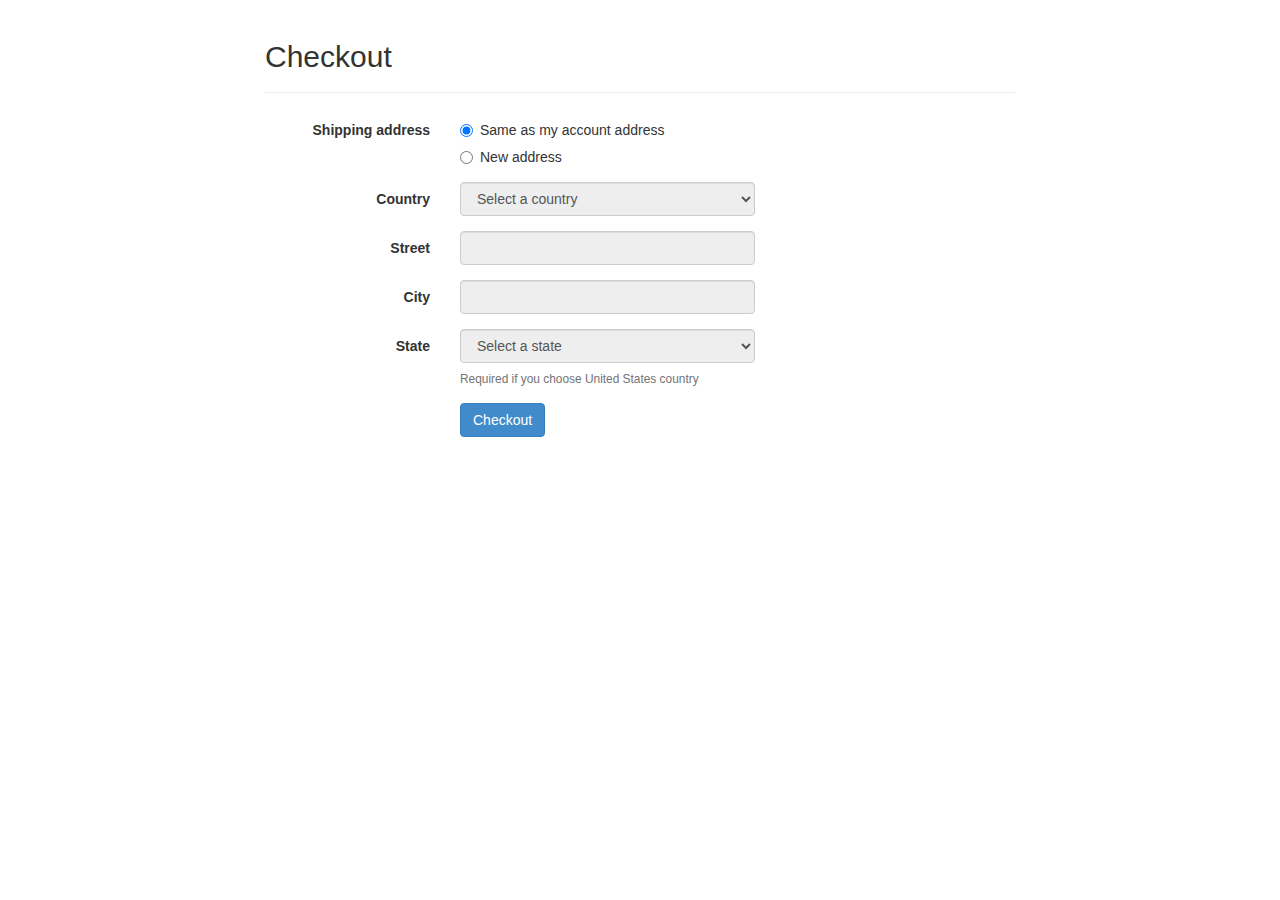
<file: login/bootstrapvalidator-0.4.5/demo/enable.html>
<!DOCTYPE html>
<html>
<head>
    <title>BootstrapValidator demo</title>

    <link rel="stylesheet" href="../vendor/bootstrap/css/bootstrap.css"/>
    <link rel="stylesheet" href="../dist/css/bootstrapValidator.css"/>

    <script type="text/javascript" src="../vendor/jquery/jquery-1.10.2.min.js"></script>
    <script type="text/javascript" src="../vendor/bootstrap/js/bootstrap.min.js"></script>
    <script type="text/javascript" src="../dist/js/bootstrapValidator.js"></script>
</head>
<body>
    <div class="container">
        <div class="row">
            <!-- form: -->
            <section>
                <div class="col-lg-8 col-lg-offset-2">
                    <div class="page-header">
                        <h2>Checkout</h2>
                    </div>

                    <form id="checkoutForm" method="post" class="form-horizontal" action="target.php">
                        <div class="form-group">
                            <label class="col-lg-3 control-label">Shipping address</label>
                            <div class="col-lg-5">
                                <div class="radio">
                                    <label>
                                        <input type="radio" name="shipping_to" value="current" checked /> Same as my account address
                                    </label>
                                </div>
                                <div class="radio">
                                    <label>
                                        <input type="radio" name="shipping_to" value="new" /> New address
                                    </label>
                                </div>
                            </div>
                        </div>

                        <div id="newAddress">
                            <div class="form-group">
                                <label class="col-lg-3 control-label">Country</label>
                                <div class="col-lg-5">
                                    <select name="country" class="form-control" disabled>
                                        <option value="">Select a country</option>
                                        <option value="AU">Australia</option>
                                        <option value="CA">Canada</option>
                                        <option value="FR">France</option>
                                        <option value="DE">Germany</option>
                                        <option value="IT">Italy</option>
                                        <option value="JP">Japan</option>
                                        <option value="GB">United Kingdom</option>
                                        <option value="US">United States</option>
                                        <option value="VN">Viet Nam</option>
                                    </select>
                                </div>
                            </div>

                            <div class="form-group">
                                <label class="col-lg-3 control-label">Street</label>
                                <div class="col-lg-5">
                                    <input type="text" class="form-control" name="street" disabled />
                                </div>
                            </div>

                            <div class="form-group">
                                <label class="col-lg-3 control-label">City</label>
                                <div class="col-lg-5">
                                    <input type="text" class="form-control" name="city" disabled />
                                </div>
                            </div>

                            <div class="form-group">
                                <label class="col-lg-3 control-label">State</label>
                                <div class="col-lg-5">
                                    <select name="state" class="form-control" disabled>
                                        <option value="">Select a state</option>
                                        <option value="AL">Alabama</option>
                                        <option value="AK">Alaska</option>
                                        <option value="AZ">Arizona</option>
                                        <option value="AR">Arkansas</option>
                                        <option value="CA">California</option>
                                        <option value="CO">Colorado</option>
                                        <option value="CT">Connecticut</option>
                                        <option value="DE">Delaware</option>
                                        <option value="DC">District of Columbia</option>
                                        <option value="FL">Florida</option>
                                        <option value="GA">Georgia</option>
                                        <option value="HI">Hawaii</option>
                                        <option value="ID">Idaho</option>
                                        <option value="IL">Illinois</option>
                                        <option value="IN">Indiana</option>
                                        <option value="IA">Iowa</option>
                                        <option value="KS">Kansas</option>
                                        <option value="KY">Kentucky</option>
                                        <option value="LA">Louisiana</option>
                                        <option value="ME">Maine</option>
                                        <option value="MD">Maryland</option>
                                        <option value="MA">Massachusetts</option>
                                        <option value="MI">Michigan</option>
                                        <option value="MN">Minnesota</option>
                                        <option value="MS">Mississippi</option>
                                        <option value="MO">Missouri</option>
                                        <option value="MT">Montana</option>
                                        <option value="NE">Nebraska</option>
                                        <option value="NV">Nevada</option>
                                        <option value="NH">New Hampshire</option>
                                        <option value="NJ">New Jersey</option>
                                        <option value="NM">New Mexico</option>
                                        <option value="NY">New York</option>
                                        <option value="NC">North Carolina</option>
                                        <option value="ND">North Dakota</option>
                                        <option value="OH">Ohio</option>
                                        <option value="OK">Oklahoma</option>
                                        <option value="OR">Oregon</option>
                                        <option value="PA">Pennsylvania</option>
                                        <option value="RI">Rhode Island</option>
                                        <option value="SC">South Carolina</option>
                                        <option value="SD">South Dakota</option>
                                        <option value="TN">Tennessee</option>
                                        <option value="TX">Texas</option>
                                        <option value="UT">Utah</option>
                                        <option value="VT">Vermont</option>
                                        <option value="VA">Virginia</option>
                                        <option value="WA">Washington</option>
                                        <option value="WV">West Virginia</option>
                                        <option value="WI">Wisconsin</option>
                                        <option value="WY">Wyoming</option>
                                    </select>
                                    <span class="help-block"><small>Required if you choose United States country</small></span>
                                </div>
                            </div>
                        </div>

                        <div class="form-group">
                            <div class="col-lg-9 col-lg-offset-3">
                                <button type="submit" class="btn btn-primary">Checkout</button>
                            </div>
                        </div>
                    </form>
                </div>
            </section>
            <!-- :form -->
        </div>
    </div>

<script type="text/javascript">
$(document).ready(function() {
    $('#checkoutForm').bootstrapValidator({
        message: 'This value is not valid',
        feedbackIcons: {
            valid: 'glyphicon glyphicon-ok',
            invalid: 'glyphicon glyphicon-remove',
            validating: 'glyphicon glyphicon-refresh'
        },
        fields: {
            street: {
                enabled: false,
                validators: {
                    notEmpty: {
                        message: 'The street is required and cannot be empty'
                    }
                }
            },
            city: {
                enabled: false,
                validators: {
                    notEmpty: {
                        message: 'The city is required and cannot be empty'
                    }
                }
            },
            country: {
                enabled: false,
                validators: {
                    notEmpty: {
                        message: 'The country is required and cannot be empty'
                    }
                }
            },
            state: {
                enabled: false,
                validators: {
                    notEmpty: {
                        message: 'The state is required and cannot be empty'
                    }
                }
            }
        }
    });

    // Enable street/city/country validators if user want to ship to other address
    $('input[name="shipping_to"]').on('change', function() {
        var bootstrapValidator = $('#checkoutForm').data('bootstrapValidator'),
            shipNewAddress     = ($(this).val() == 'new');

        shipNewAddress ? $('#newAddress').find('.form-control').removeAttr('disabled')
                       : $('#newAddress').find('.form-control').attr('disabled', 'disabled');

        bootstrapValidator.enableFieldValidators('street', shipNewAddress)
                          .enableFieldValidators('city', shipNewAddress)
                          .enableFieldValidators('country', shipNewAddress)
                          .enableFieldValidators('state', shipNewAddress && $('select[name="country"]').val() == 'US');
    });

    $('select[name="country"]').on('change', function() {
        var bootstrapValidator = $('#checkoutForm').data('bootstrapValidator');
        bootstrapValidator.enableFieldValidators('state', $(this).val() == 'US');
    });
});
</script>
</body>
</html>
</file>
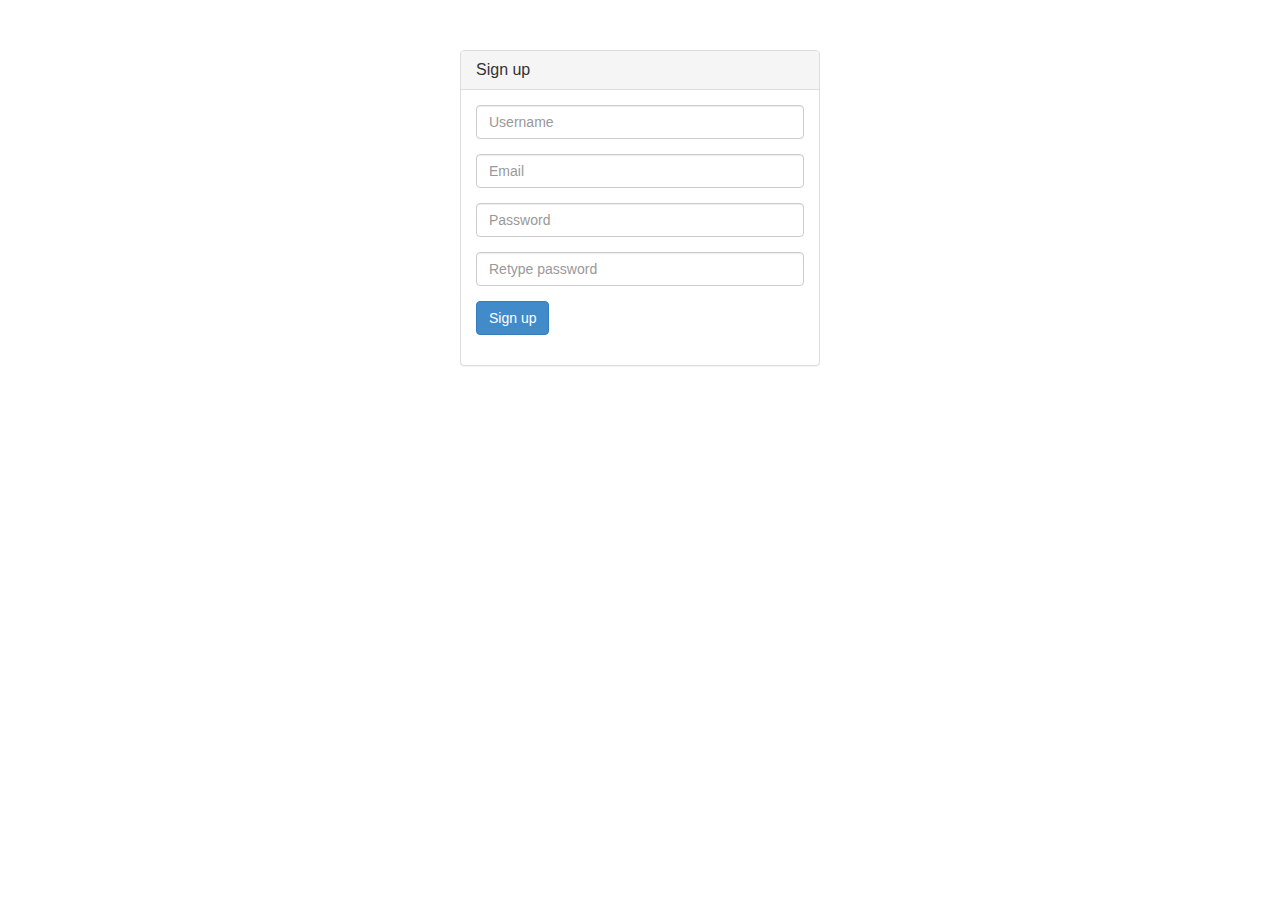
<file: login/bootstrapvalidator-0.4.5/demo/formWithoutLabels.html>
<!DOCTYPE html>
<html>
<head>
    <title>BootstrapValidator demo</title>

    <link rel="stylesheet" href="../vendor/bootstrap/css/bootstrap.css"/>
    <link rel="stylesheet" href="../dist/css/bootstrapValidator.css"/>

    <script type="text/javascript" src="../vendor/jquery/jquery-1.10.2.min.js"></script>
    <script type="text/javascript" src="../vendor/bootstrap/js/bootstrap.min.js"></script>
    <script type="text/javascript" src="../dist/js/bootstrapValidator.js"></script>
</head>
<body>
    <div class="container" style="margin-top: 50px;">
        <div class="row">
            <div class="col-lg-4 col-lg-offset-4">
                <div class="panel panel-default">
                    <div class="panel-heading">
                        <h3 class="panel-title">Sign up</h3>
                    </div>

                    <div class="panel-body">
                        <form id="defaultForm" method="post">
                            <div class="form-group">
                                <input type="text" class="form-control" name="username" placeholder="Username" />
                            </div>

                            <div class="form-group">
                                <input type="text" class="form-control" name="email" placeholder="Email" />
                            </div>

                            <div class="form-group">
                                <input type="password" class="form-control" name="password" placeholder="Password" />
                            </div>

                            <div class="form-group">
                                <input type="password" class="form-control" name="confirmPassword" placeholder="Retype password" />
                            </div>

                            <div class="form-group">
                                <button type="submit" class="btn btn-primary">Sign up</button>
                            </div>
                        </form>
                    </div>
                </div>
            </div>
        </div>
    </div>

<script type="text/javascript">
$(document).ready(function() {
    $('#defaultForm').bootstrapValidator({
        message: 'This value is not valid',
        feedbackIcons: {
            valid: 'glyphicon glyphicon-ok',
            invalid: 'glyphicon glyphicon-remove',
            validating: 'glyphicon glyphicon-refresh'
        },
        fields: {
            username: {
                message: 'The username is not valid',
                validators: {
                    notEmpty: {
                        message: 'The username is required and can\'t be empty'
                    },
                    stringLength: {
                        min: 6,
                        max: 30,
                        message: 'The username must be more than 6 and less than 30 characters long'
                    },
                    regexp: {
                        regexp: /^[a-zA-Z0-9_\.]+$/,
                        message: 'The username can only consist of alphabetical, number, dot and underscore'
                    }
                }
            },
            email: {
                validators: {
                    notEmpty: {
                        message: 'The email address is required and can\'t be empty'
                    },
                    emailAddress: {
                        message: 'The input is not a valid email address'
                    }
                }
            },
            password: {
                validators: {
                    notEmpty: {
                        message: 'The password is required and can\'t be empty'
                    },
                    identical: {
                        field: 'confirmPassword',
                        message: 'The password and its confirm are not the same'
                    }
                }
            },
            confirmPassword: {
                validators: {
                    notEmpty: {
                        message: 'The confirm password is required and can\'t be empty'
                    },
                    identical: {
                        field: 'password',
                        message: 'The password and its confirm are not the same'
                    }
                }
            }
        }
    });
});
</script>
</body>
</html>
</file>
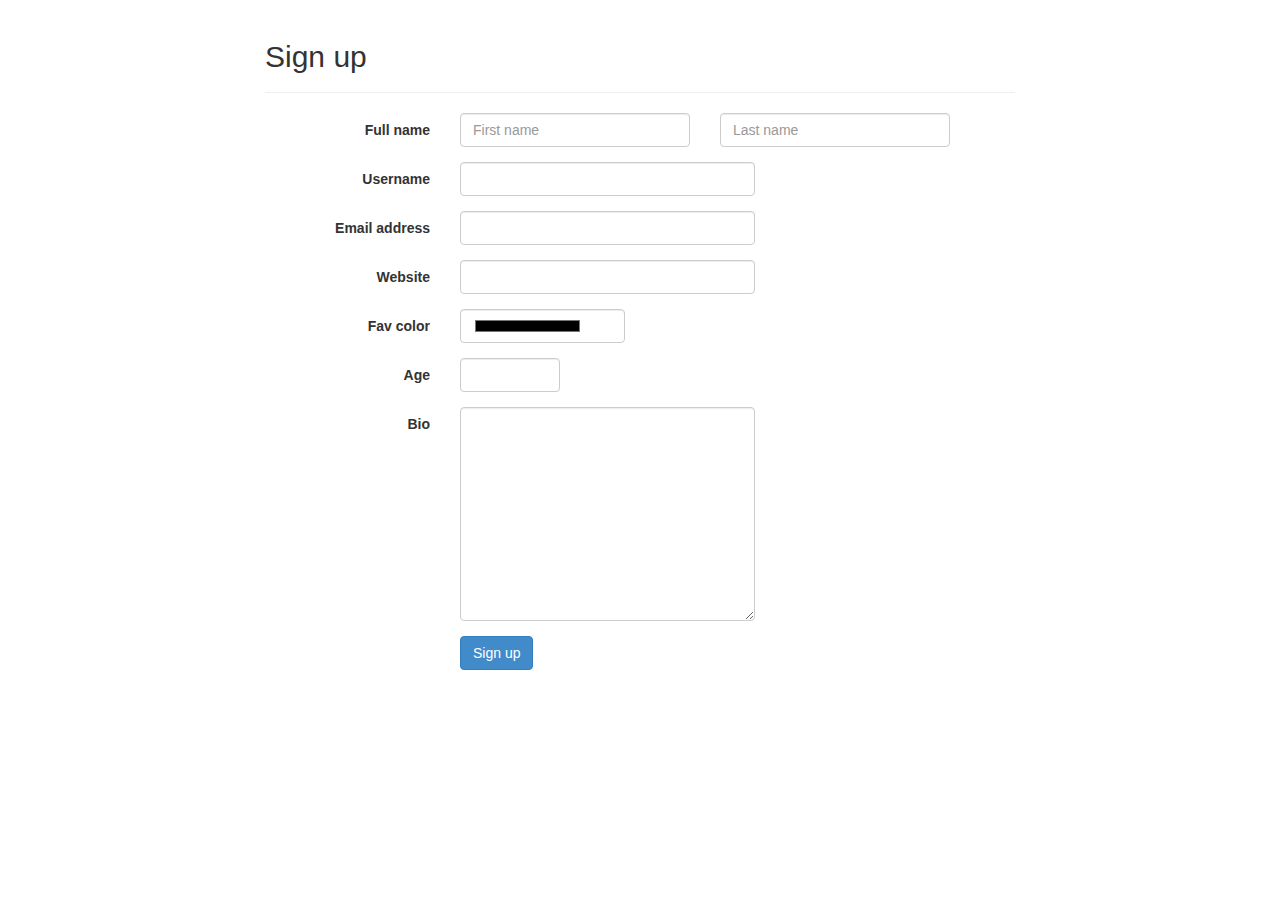
<file: login/bootstrapvalidator-0.4.5/demo/html5.html>
<!DOCTYPE html>
<html>
<head>
    <title>BootstrapValidator demo</title>

    <link rel="stylesheet" href="../vendor/bootstrap/css/bootstrap.css"/>
    <link rel="stylesheet" href="../dist/css/bootstrapValidator.css"/>

    <script type="text/javascript" src="../vendor/jquery/jquery-1.10.2.min.js"></script>
    <script type="text/javascript" src="../vendor/bootstrap/js/bootstrap.min.js"></script>
    <script type="text/javascript" src="../dist/js/bootstrapValidator.js"></script>
</head>
<body>
<div class="container">
    <div class="row">
        <!-- form: -->
        <section>
            <div class="col-lg-8 col-lg-offset-2">
                <div class="page-header">
                    <h2>Sign up</h2>
                </div>

                <form id="defaultForm" method="post" class="form-horizontal" action="target.php"
                      data-bv-message="This value is not valid"
                      data-bv-feedbackicons-valid="glyphicon glyphicon-ok"
                      data-bv-feedbackicons-invalid="glyphicon glyphicon-remove"
                      data-bv-feedbackicons-validating="glyphicon glyphicon-refresh">
                    <div class="form-group">
                        <label class="col-lg-3 control-label">Full name</label>
                        <div class="col-lg-4">
                            <input type="text" class="form-control" name="firstName" placeholder="First name" data-bv-trigger="keyup" required data-bv-notempty-message="The first name is required and cannot be empty" />
                        </div>
                        <div class="col-lg-4">
                            <input type="text" class="form-control" name="lastName" placeholder="Last name" required data-bv-trigger="blur" data-bv-notempty-message="The last name is required and cannot be empty" />
                        </div>
                    </div>

                    <div class="form-group">
                        <label class="col-lg-3 control-label">Username</label>
                        <div class="col-lg-5">
                            <input type="text" class="form-control" name="username"
                                   data-bv-trigger="blur"
                                   data-bv-message="The username is not valid"
                                   required data-bv-notempty-message="The username is required and cannot be empty"
                                   pattern="[a-zA-Z0-9_\.]+" data-bv-regexp-message="The username can only consist of alphabetical, number, dot and underscore"
                                    />
                        </div>
                    </div>

                    <div class="form-group">
                        <label class="col-lg-3 control-label">Email address</label>
                        <div class="col-lg-5">
                            <input class="form-control" name="email" type="email" required data-bv-emailaddress-message="The input is not a valid email address" />
                        </div>
                    </div>

                    <div class="form-group">
                        <label class="col-lg-3 control-label">Website</label>
                        <div class="col-lg-5">
                            <input class="form-control" name="website" type="url" required data-bv-uri-message="The input is not a valid website address" />
                        </div>
                    </div>

                    <div class="form-group">
                        <label class="col-lg-3 control-label">Fav color</label>
                        <div class="col-lg-3">
                            <input class="form-control" name="color" type="color" required data-bv-hexcolor-message="The input is not a valid color code" />
                        </div>
                    </div>

                    <div class="form-group">
                        <label class="col-lg-3 control-label">Age</label>
                        <div class="col-lg-2">
                            <input type="text" class="form-control" name="age"
                                   required
                                   min="10" data-bv-greaterthan-inclusive="false" data-bv-greaterthan-message="The input must be greater than or equal to 10"
                                   max="100" data-bv-lessthan-inclusive="true" data-bv-lessthan-message="The input must be less than 100"
                                    />
                            <!--<input type="range" class="form-control" name="age"
                                   required
                                   min="10" max="100" data-bv-between-message="The input must be between 10 and 100"
                                    />-->
                        </div>
                    </div>

                    <div class="form-group">
                        <label class="col-lg-3 control-label">Bio</label>
                        <div class="col-lg-5">
                            <textarea class="form-control" name="bio" rows="10" data-bv-stringlength data-bv-stringlength-max="100" data-bv-stringlength-message="The bio must be less than 100 characters long"></textarea>
                        </div>
                    </div>

                    <div class="form-group">
                        <div class="col-lg-9 col-lg-offset-3">
                            <button type="submit" class="btn btn-primary">Sign up</button>
                        </div>
                    </div>
                </form>
            </div>
        </section>
        <!-- :form -->
    </div>
</div>

<script type="text/javascript">
    $(document).ready(function() {
        $('#defaultForm').bootstrapValidator();
    });
</script>
</body>
</html>
</file>
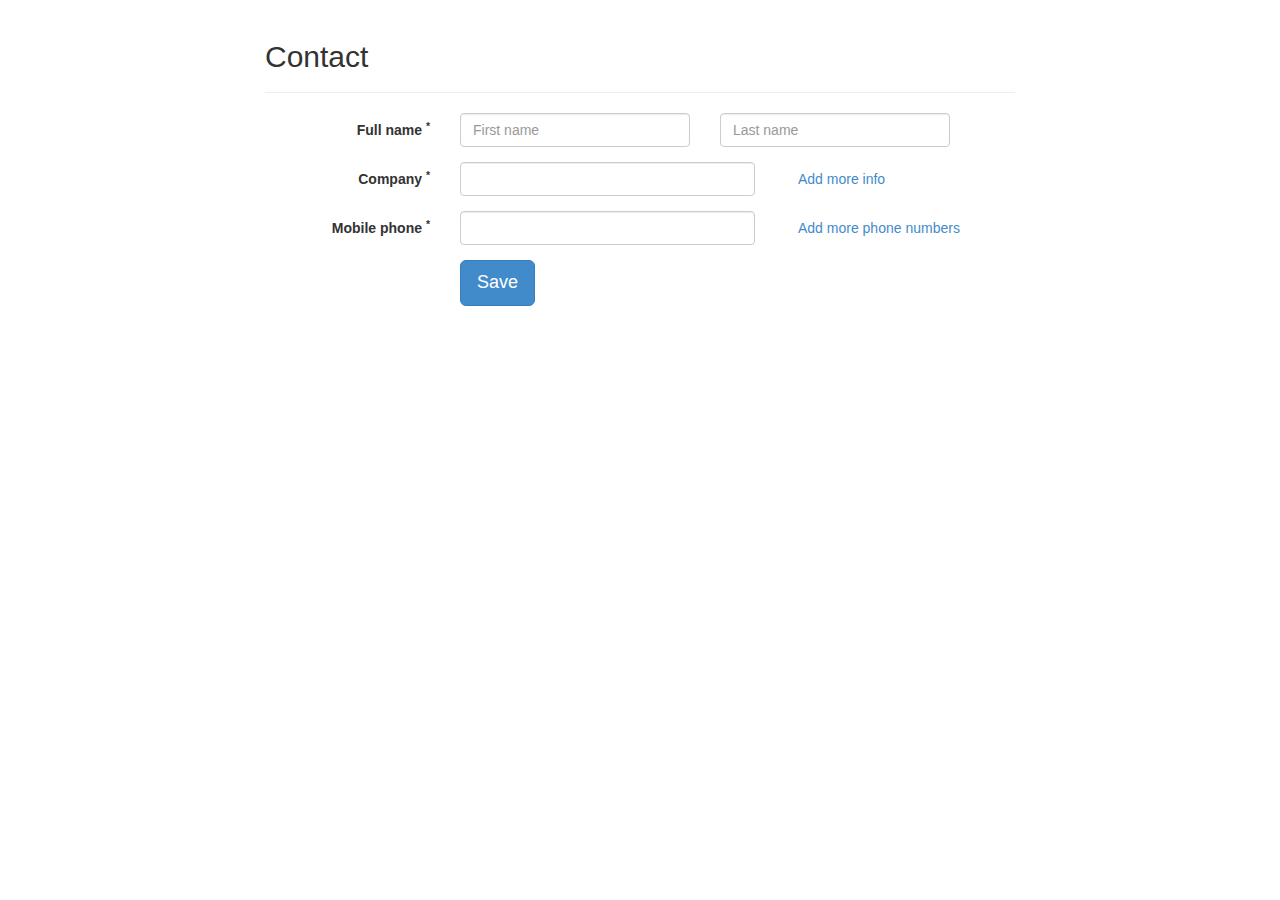
<file: login/bootstrapvalidator-0.4.5/demo/invisible.html>
<!DOCTYPE html>
<html>
<head>
    <title>BootstrapValidator demo</title>

    <link rel="stylesheet" href="../vendor/bootstrap/css/bootstrap.css"/>
    <link rel="stylesheet" href="../dist/css/bootstrapValidator.css"/>

    <script type="text/javascript" src="../vendor/jquery/jquery-1.10.2.min.js"></script>
    <script type="text/javascript" src="../vendor/bootstrap/js/bootstrap.min.js"></script>
    <script type="text/javascript" src="../dist/js/bootstrapValidator.js"></script>
</head>
<body>
<div class="container">
    <div class="row">
        <!-- form: -->
        <section>
            <div class="col-lg-8 col-lg-offset-2">
                <div class="page-header">
                    <h2>Contact</h2>
                </div>

                <form id="contactForm" method="post" class="form-horizontal" action="target.php"
                      data-bv-message="This value is not valid"
                      data-bv-feedbackicons-valid="glyphicon glyphicon-ok"
                      data-bv-feedbackicons-invalid="glyphicon glyphicon-remove"
                      data-bv-feedbackicons-validating="glyphicon glyphicon-refresh">
                    <div class="form-group">
                        <label class="col-lg-3 control-label">Full name <sup>*</sup></label>
                        <div class="col-lg-4">
                            <input type="text" class="form-control" name="firstName" placeholder="First name" required data-bv-notempty-message="The first name is required" />
                        </div>
                        <div class="col-lg-4">
                            <input type="text" class="form-control" name="lastName" placeholder="Last name" required data-bv-notempty-message="The last name is required" />
                        </div>
                    </div>

                    <div class="form-group">
                        <label class="col-lg-3 control-label">Company <sup>*</sup></label>
                        <div class="col-lg-5">
                            <input type="text" class="form-control" name="company"
                                   required data-bv-notempty-message="The company name is required" />
                        </div>
                        <div class="col-lg-2">
                            <button type="button" class="btn btn-link" data-toggle="#jobInfo">Add more info</button>
                        </div>
                    </div>

                    <div id="jobInfo" style="display: none;">
                        <div class="form-group">
                            <label class="col-lg-3 control-label">Job title <sup>*</sup></label>
                            <div class="col-lg-5">
                                <input type="text" class="form-control" name="job"
                                       required data-bv-notempty-message="The job title is required" />
                            </div>
                        </div>

                        <div class="form-group">
                            <label class="col-lg-3 control-label">Department <sup>*</sup></label>
                            <div class="col-lg-5">
                                <input type="text" class="form-control" name="department"
                                       required data-bv-notempty-message="The department name is required" />
                            </div>
                        </div>
                    </div>

                    <div class="form-group">
                        <label class="col-lg-3 control-label">Mobile phone <sup>*</sup></label>
                        <div class="col-lg-5">
                            <input type="text" class="form-control" name="mobilePhone"
                                   required data-bv-notempty-message="The mobile phone number is required"
                                   data-bv-digits data-bv-digits-message="The mobile phone number is not valid" />
                        </div>
                        <div class="col-lg-2">
                            <button type="button" class="btn btn-link" data-toggle="#phoneInfo">Add more phone numbers</button>
                        </div>
                    </div>

                    <div id="phoneInfo" style="display: none;">
                        <div class="form-group">
                            <label class="col-lg-3 control-label">Home phone</label>
                            <div class="col-lg-5">
                                <input type="text" class="form-control" name="homePhone"
                                       data-bv-digits data-bv-digits-message="The home phone number is not valid" />
                            </div>
                        </div>

                        <div class="form-group">
                            <label class="col-lg-3 control-label">Office phone</label>
                            <div class="col-lg-5">
                                <input type="text" class="form-control" name="officePhone"
                                       data-bv-digits data-bv-digits-message="The office phone number is not valid" />
                            </div>
                        </div>
                    </div>

                    <div class="form-group">
                        <div class="col-lg-9 col-lg-offset-3">
                            <button type="submit" class="btn btn-primary btn-lg">Save</button>
                        </div>
                    </div>
                </form>
            </div>
        </section>
        <!-- :form -->
    </div>
</div>

<script type="text/javascript">
$(document).ready(function() {
    $('button[data-toggle]').on('click', function() {
        var $target = $($(this).attr('data-toggle'));
        $target.toggle();
        if (!$target.is(':visible')) {
            // Enable the submit buttons in case additional fields are not valid
            $('#contactForm').data('bootstrapValidator').disableSubmitButtons(false);
        }
    });

    $('#contactForm').bootstrapValidator();
});
</script>
</body>
</html>
</file>
<file: login/css/style.css>
/* start editing from here */
html,body,div,span,applet,object,iframe,h1,h2,h3,h4,h5,h6,p,blockquote,pre,a,abbr,acronym,address,big,cite,code,del,dfn,em,img,ins,kbd,q,s,samp,small,strike,strong,sub,sup,tt,var,b,u,i,dl,dt,dd,ol,nav ul,nav li,fieldset,form,label,legend,table,caption,tbody,tfoot,thead,tr,th,td,article,aside,canvas,details,embed,figure,figcaption,footer,header,hgroup,menu,nav,output,ruby,section,summary,time,mark,audio,video{margin:0;padding:0;border:0;font-size:100%;font:inherit;vertical-align:baseline;}
article, aside, details, figcaption, figure,footer, header, hgroup, menu, nav, section {display: block;}
ol,ul{list-style:none;margin:0;padding:0;}
blockquote,q{quotes:none;}
blockquote:before,blockquote:after,q:before,q:after{content:'';content:none;}
table{border-collapse:collapse;border-spacing:0;}
/* start editing from here */
a{text-decoration:none;}
.txt-rt{text-align:right;}/* text align right */
.txt-lt{text-align:left;}/* text align left */
.txt-center{text-align:center;}/* text align center */
.float-rt{float:right;}/* float right */
.float-lt{float:left;}/* float left */
.clear{clear:both;}/* clear float */
.pos-relative{position:relative;}/* Position Relative */
.pos-absolute{position:absolute;}/* Position Absolute */
.vertical-base{	vertical-align:baseline;}/* vertical align baseline */
.vertical-top{	vertical-align:top;}/* vertical align top */
.underline{	padding-bottom:5px;	border-bottom: 1px solid #eee; margin:0 0 20px 0;}/* Add 5px bottom padding and a underline */
nav.vertical ul li{	display:block;}/* vertical menu */
nav.horizontal ul li{	display: inline-block;}/* horizontal menu */
img{max-width:100%;}
/*end reset*/
/*--login start here--*/
body{
   background: url(../images/background.gif) repeat;
   padding:200px 0px 30px 0px;
   font-family: 'Roboto', sans-serif;
   font-size: 100%;
}
.login {
  width: 32%;
  margin: 0 auto;
}
.login h2 {
  font-size: 30px;
  font-weight: 700;
  color: #fff;
  text-align: center;
  margin: 0px 0px 50px 0px;
  font-family: 'Droid Serif', serif;
}
.login-top {
  background: #E1E1E1;
  border-radius: 25px 25px 0px 0px;
  -webkit-border-radius:  25px 25px 0px 0px;
  -moz-border-radius: 25px 25px 0px 0px;
  -o-border-radius: 25px 25px 0px 0px;
  padding: 40px 60px;
}
.login-top h1 {
  text-align: center;
  font-size: 27px;
  font-weight: 500;
  color: #F45B4B;
  margin: 0px 0px 20px 0px;
}
.login-top input[type="text"] {
	outline: none;
  font-size: 15px;
  font-weight: 500;
  color: #818181;
  padding: 15px 20px;
  background: #CACACA;
  border: 1px solid #ccc;
  border-radius:25px;
  -webkit-border-radius: 25px;
  -moz-border-radius: 25px;
  -o-border-radius: 25px;
  margin: 0px 0px 12px 0px;
  width: 88%;
  -webkit-appearance: none;
}
.login-top input[type="password"]{
	outline: none;
  font-size: 15px;
  font-weight: 500;
  color: #818181;
  padding: 15px 20px;
  background: #CACACA;
  border: 1px solid #ccc;
  border-radius:25px;
  -webkit-border-radius: 25px;
  -moz-border-radius: 25px;
  -o-border-radius: 25px;
  margin: 0px 0px 12px 0px;
  width: 88%;
  -webkit-appearance: none;
}
.forgot  a{
  font-size: 13px;
  font-weight: 500;
  color: #F45B4B;
  display: inline-block;
  border-right: 2px solid #F45B4B;
  padding: 0px 7px 0px 0px;
}
.forgot  a:hover{
  color: #818181;
}
.forgot input[type="submit"] {
  background: #F45B4B;
  color: #FFF;
  font-size: 17px;
  font-weight: 400;
  padding: 8px 7px;
  width: 20%;
  display: inline-block;
  cursor: pointer;
  border-radius: 6px;
  -webkit-border-radius: 19px;
  -moz-border-radius: 6px;
  -o-border-radius: 6px;
  margin: 0px 7px 0px 3px;
  outline: none;
  border: none;
}
.forgot input[type="submit"]:hover {
	background:#818181;
	transition: 0.5s all;
  -webkit-transition: 0.5s all;
  -moz-transition: 0.5s all;
  -o-transition: 0.5s all;
}
.forgot {
  text-align: right;
}
.login-bottom {
  background: #E15748;
  padding: 15px 65px;
  border-radius: 0px 0px 25px 25px;
  -webkit-border-radius:  0px 0px 25px 25px;
  -moz-border-radius: 0px 0px 25px 25px;
  -o-border-radius: 0px 0px 25px 25px;
  text-align: right;
  border-top: 2px solid #AD4337;
}
.login-bottom h3 {
  font-size: 14px;
  font-weight: 500;
  color: #fff;
}
.login-bottom h3 a {
  font-size: 25px;
  font-weight: 500;
  color: #fff;
  text-decoration: none;
}
.login-bottom h3 a:hover {
	color:#696969;
	transition: 0.5s all;
  -webkit-transition: 0.5s all;
  -moz-transition: 0.5s all;
  -o-transition: 0.5s all;
}
.copyright {
  padding: 150px 0px 0px 0px;
  text-align: center;
}
.copyright p {
  font-size: 15px;
  font-weight: 400;
  color: #fff;
}
.copyright p a{
  font-size: 15px;
  font-weight: 400;
  color: #E15748;
}
.copyright p a:hover{
	color: #fff;
	 transition: 0.5s all;
  -webkit-transition: 0.5s all;
  -moz-transition: 0.5s all;
  -o-transition: 0.5s all;
}
/*--login end here--*/
/*--meadia quiries start here--*/
@media(max-width:1440px){
.login {
  width: 35%;
}
}
@media(max-width:1366px){
.login {
  width: 37%;
}
}
@media(max-width:1280px){
.login {
  width: 40%;
}
}
@media(max-width:1024px){
.login {
  width: 48%;
}
.copyright {
  padding: 100px 0px 0px 0px;
}
}
@media(max-width:768px){
.login {
  width: 65%;
}
.login-top h1 {
  font-size: 25px;
}
.login-bottom h3 a {
  font-size: 22px;
}
.copyright {
  padding: 250px 0px 0px 0px;
}
body {
  padding: 100px 0px 0px 0px;
}
.login h2 {
  font-size: 28px;
}
}
@media(max-width:640px){
.login-top h1 {
  font-size: 23px;
}
.forgot input[type="submit"] {
  font-size: 15px;
  width: 22%;
}
.login-top input[type="text"] {
  padding: 12px 20px;
}
.login-top input[type="password"] {
  padding: 12px 20px;
}
.login-bottom h3 a {
  font-size: 19px;
}
.login-bottom h3 {
  font-size: 13px;
}
.copyright {
  padding: 110px 0px 0px 0px;
}
body {
  padding: 110px 0px 0px 0px;
}
}
@media(max-width:480px){
.login {
  width: 80%;
}
.login-top h1 {
  font-size: 21px;
}
.login-top input[type="text"] {
  width: 85%;
}
.login-top {
  padding: 30px 40px;
}
.login-top input[type="password"] {
  width: 85%;
}
.login h2 {
  font-size: 25px;
}
}
@media(max-width:320px){
.login {
  width: 90%;
}
.login-top {
  padding: 20px 25px;
}
.login-top input[type="text"] {
  width: 81%;
  padding: 10px 20px;
  font-size: 13px;
  margin: 0px 0px 7px 0px;
}
.login-top input[type="password"] {
  width: 81%;
  padding: 10px 20px;
  font-size: 13px;
  margin: 0px 0px 7px 0px;
}
.forgot input[type="submit"] {
  font-size: 11px;
  width: 25%;
  padding: 6px 7px;
}
.forgot  a {
  font-size: 11px;
}
.login-bottom {
  padding: 20px 25px;
}
.login-bottom h3 {
  font-size: 11px;
}
.login-bottom h3 a {
  font-size: 17px;
}
body {
  padding: 50px 0px 0px 0px;
}
.copyright p {
  font-size: 13px;
}
.copyright p a{
  font-size: 13px;
}
.login h2 {
  font-size: 23px;
  margin:0px 0px 35px 0px;
}
.copyright {
  padding: 75px 0px 0px 0px;
}
}
/*--meadia quiries end here--*/
</file>
<file: login/layer/theme/default/layer.css>
.layui-layer-imgbar,.layui-layer-imgtit a,.layui-layer-tab .layui-layer-title span,.layui-layer-title{text-overflow:ellipsis;white-space:nowrap}html #layuicss-layer{display:none;position:absolute;width:1989px}.layui-layer,.layui-layer-shade{position:fixed;_position:absolute;pointer-events:auto}.layui-layer-shade{top:0;left:0;width:100%;height:100%;_height:expression(document.body.offsetHeight+"px")}.layui-layer{-webkit-overflow-scrolling:touch;top:150px;left:0;margin:0;padding:0;background-color:#fff;-webkit-background-clip:content;border-radius:2px;box-shadow:1px 1px 50px rgba(0,0,0,.3)}.layui-layer-close{position:absolute}.layui-layer-content{position:relative}.layui-layer-border{border:1px solid #B2B2B2;border:1px solid rgba(0,0,0,.1);box-shadow:1px 1px 5px rgba(0,0,0,.2)}.layui-layer-load{background:url(loading-1.gif) center center no-repeat #eee}.layui-layer-ico{background:url(icon.png) no-repeat}.layui-layer-btn a,.layui-layer-dialog .layui-layer-ico,.layui-layer-setwin a{display:inline-block;*display:inline;*zoom:1;vertical-align:top}.layui-layer-move{display:none;position:fixed;*position:absolute;left:0;top:0;width:100%;height:100%;cursor:move;opacity:0;filter:alpha(opacity=0);background-color:#fff;z-index:2147483647}.layui-layer-resize{position:absolute;width:15px;height:15px;right:0;bottom:0;cursor:se-resize}.layer-anim{-webkit-animation-fill-mode:both;animation-fill-mode:both;-webkit-animation-duration:.3s;animation-duration:.3s}@-webkit-keyframes layer-bounceIn{0%{opacity:0;-webkit-transform:scale(.5);transform:scale(.5)}100%{opacity:1;-webkit-transform:scale(1);transform:scale(1)}}@keyframes layer-bounceIn{0%{opacity:0;-webkit-transform:scale(.5);-ms-transform:scale(.5);transform:scale(.5)}100%{opacity:1;-webkit-transform:scale(1);-ms-transform:scale(1);transform:scale(1)}}.layer-anim-00{-webkit-animation-name:layer-bounceIn;animation-name:layer-bounceIn}@-webkit-keyframes layer-zoomInDown{0%{opacity:0;-webkit-transform:scale(.1) translateY(-2000px);transform:scale(.1) translateY(-2000px);-webkit-animation-timing-function:ease-in-out;animation-timing-function:ease-in-out}60%{opacity:1;-webkit-transform:scale(.475) translateY(60px);transform:scale(.475) translateY(60px);-webkit-animation-timing-function:ease-out;animation-timing-function:ease-out}}@keyframes layer-zoomInDown{0%{opacity:0;-webkit-transform:scale(.1) translateY(-2000px);-ms-transform:scale(.1) translateY(-2000px);transform:scale(.1) translateY(-2000px);-webkit-animation-timing-function:ease-in-out;animation-timing-function:ease-in-out}60%{opacity:1;-webkit-transform:scale(.475) translateY(60px);-ms-transform:scale(.475) translateY(60px);transform:scale(.475) translateY(60px);-webkit-animation-timing-function:ease-out;animation-timing-function:ease-out}}.layer-anim-01{-webkit-animation-name:layer-zoomInDown;animation-name:layer-zoomInDown}@-webkit-keyframes layer-fadeInUpBig{0%{opacity:0;-webkit-transform:translateY(2000px);transform:translateY(2000px)}100%{opacity:1;-webkit-transform:translateY(0);transform:translateY(0)}}@keyframes layer-fadeInUpBig{0%{opacity:0;-webkit-transform:translateY(2000px);-ms-transform:translateY(2000px);transform:translateY(2000px)}100%{opacity:1;-webkit-transform:translateY(0);-ms-transform:translateY(0);transform:translateY(0)}}.layer-anim-02{-webkit-animation-name:layer-fadeInUpBig;animation-name:layer-fadeInUpBig}@-webkit-keyframes layer-zoomInLeft{0%{opacity:0;-webkit-transform:scale(.1) translateX(-2000px);transform:scale(.1) translateX(-2000px);-webkit-animation-timing-function:ease-in-out;animation-timing-function:ease-in-out}60%{opacity:1;-webkit-transform:scale(.475) translateX(48px);transform:scale(.475) translateX(48px);-webkit-animation-timing-function:ease-out;animation-timing-function:ease-out}}@keyframes layer-zoomInLeft{0%{opacity:0;-webkit-transform:scale(.1) translateX(-2000px);-ms-transform:scale(.1) translateX(-2000px);transform:scale(.1) translateX(-2000px);-webkit-animation-timing-function:ease-in-out;animation-timing-function:ease-in-out}60%{opacity:1;-webkit-transform:scale(.475) translateX(48px);-ms-transform:scale(.475) translateX(48px);transform:scale(.475) translateX(48px);-webkit-animation-timing-function:ease-out;animation-timing-function:ease-out}}.layer-anim-03{-webkit-animation-name:layer-zoomInLeft;animation-name:layer-zoomInLeft}@-webkit-keyframes layer-rollIn{0%{opacity:0;-webkit-transform:translateX(-100%) rotate(-120deg);transform:translateX(-100%) rotate(-120deg)}100%{opacity:1;-webkit-transform:translateX(0) rotate(0);transform:translateX(0) rotate(0)}}@keyframes layer-rollIn{0%{opacity:0;-webkit-transform:translateX(-100%) rotate(-120deg);-ms-transform:translateX(-100%) rotate(-120deg);transform:translateX(-100%) rotate(-120deg)}100%{opacity:1;-webkit-transform:translateX(0) rotate(0);-ms-transform:translateX(0) rotate(0);transform:translateX(0) rotate(0)}}.layer-anim-04{-webkit-animation-name:layer-rollIn;animation-name:layer-rollIn}@keyframes layer-fadeIn{0%{opacity:0}100%{opacity:1}}.layer-anim-05{-webkit-animation-name:layer-fadeIn;animation-name:layer-fadeIn}@-webkit-keyframes layer-shake{0%,100%{-webkit-transform:translateX(0);transform:translateX(0)}10%,30%,50%,70%,90%{-webkit-transform:translateX(-10px);transform:translateX(-10px)}20%,40%,60%,80%{-webkit-transform:translateX(10px);transform:translateX(10px)}}@keyframes layer-shake{0%,100%{-webkit-transform:translateX(0);-ms-transform:translateX(0);transform:translateX(0)}10%,30%,50%,70%,90%{-webkit-transform:translateX(-10px);-ms-transform:translateX(-10px);transform:translateX(-10px)}20%,40%,60%,80%{-webkit-transform:translateX(10px);-ms-transform:translateX(10px);transform:translateX(10px)}}.layer-anim-06{-webkit-animation-name:layer-shake;animation-name:layer-shake}@-webkit-keyframes fadeIn{0%{opacity:0}100%{opacity:1}}.layui-layer-title{padding:0 80px 0 20px;height:42px;line-height:42px;border-bottom:1px solid #eee;font-size:14px;color:#333;overflow:hidden;background-color:#F8F8F8;border-radius:2px 2px 0 0}.layui-layer-setwin{position:absolute;right:15px;*right:0;top:15px;font-size:0;line-height:initial}.layui-layer-setwin a{position:relative;width:16px;height:16px;margin-left:10px;font-size:12px;_overflow:hidden}.layui-layer-setwin .layui-layer-min cite{position:absolute;width:14px;height:2px;left:0;top:50%;margin-top:-1px;background-color:#2E2D3C;cursor:pointer;_overflow:hidden}.layui-layer-setwin .layui-layer-min:hover cite{background-color:#2D93CA}.layui-layer-setwin .layui-layer-max{background-position:-32px -40px}.layui-layer-setwin .layui-layer-max:hover{background-position:-16px -40px}.layui-layer-setwin .layui-layer-maxmin{background-position:-65px -40px}.layui-layer-setwin .layui-layer-maxmin:hover{background-position:-49px -40px}.layui-layer-setwin .layui-layer-close1{background-position:1px -40px;cursor:pointer}.layui-layer-setwin .layui-layer-close1:hover{opacity:.7}.layui-layer-setwin .layui-layer-close2{position:absolute;right:-28px;top:-28px;width:30px;height:30px;margin-left:0;background-position:-149px -31px;*right:-18px;_display:none}.layui-layer-setwin .layui-layer-close2:hover{background-position:-180px -31px}.layui-layer-btn{text-align:right;padding:0 15px 12px;pointer-events:auto;user-select:none;-webkit-user-select:none}.layui-layer-btn a{height:28px;line-height:28px;margin:5px 5px 0;padding:0 15px;border:1px solid #dedede;background-color:#fff;color:#333;border-radius:2px;font-weight:400;cursor:pointer;text-decoration:none}.layui-layer-btn a:hover{opacity:.9;text-decoration:none}.layui-layer-btn a:active{opacity:.8}.layui-layer-btn .layui-layer-btn0{border-color:#1E9FFF;background-color:#1E9FFF;color:#fff}.layui-layer-btn-l{text-align:left}.layui-layer-btn-c{text-align:center}.layui-layer-dialog{min-width:260px}.layui-layer-dialog .layui-layer-content{position:relative;padding:20px;line-height:24px;word-break:break-all;overflow:hidden;font-size:14px;overflow-x:hidden;overflow-y:auto}.layui-layer-dialog .layui-layer-content .layui-layer-ico{position:absolute;top:16px;left:15px;_left:-40px;width:30px;height:30px}.layui-layer-ico1{background-position:-30px 0}.layui-layer-ico2{background-position:-60px 0}.layui-layer-ico3{background-position:-90px 0}.layui-layer-ico4{background-position:-120px 0}.layui-layer-ico5{background-position:-150px 0}.layui-layer-ico6{background-position:-180px 0}.layui-layer-rim{border:6px solid #8D8D8D;border:6px solid rgba(0,0,0,.3);border-radius:5px;box-shadow:none}.layui-layer-msg{min-width:180px;border:1px solid #D3D4D3;box-shadow:none}.layui-layer-hui{min-width:100px;background-color:#000;filter:alpha(opacity=60);background-color:rgba(0,0,0,.6);color:#fff;border:none}.layui-layer-hui .layui-layer-content{padding:12px 25px;text-align:center}.layui-layer-dialog .layui-layer-padding{padding:20px 20px 20px 55px;text-align:left}.layui-layer-page .layui-layer-content{position:relative;overflow:auto}.layui-layer-iframe .layui-layer-btn,.layui-layer-page .layui-layer-btn{padding-top:10px}.layui-layer-nobg{background:0 0}.layui-layer-iframe iframe{display:block;width:100%}.layui-layer-loading{border-radius:100%;background:0 0;box-shadow:none;border:none}.layui-layer-loading .layui-layer-content{width:60px;height:24px;background:url(loading-0.gif) no-repeat}.layui-layer-loading .layui-layer-loading1{width:37px;height:37px;background:url(loading-1.gif) no-repeat}.layui-layer-ico16,.layui-layer-loading .layui-layer-loading2{width:32px;height:32px;background:url(loading-2.gif) no-repeat}.layui-layer-tips{background:0 0;box-shadow:none;border:none}.layui-layer-tips .layui-layer-content{position:relative;line-height:22px;min-width:12px;padding:8px 15px;font-size:12px;_float:left;border-radius:2px;box-shadow:1px 1px 3px rgba(0,0,0,.2);background-color:#000;color:#fff}.layui-layer-tips .layui-layer-close{right:-2px;top:-1px}.layui-layer-tips i.layui-layer-TipsG{position:absolute;width:0;height:0;border-width:8px;border-color:transparent;border-style:dashed;*overflow:hidden}.layui-layer-tips i.layui-layer-TipsB,.layui-layer-tips i.layui-layer-TipsT{left:5px;border-right-style:solid;border-right-color:#000}.layui-layer-tips i.layui-layer-TipsT{bottom:-8px}.layui-layer-tips i.layui-layer-TipsB{top:-8px}.layui-layer-tips i.layui-layer-TipsL,.layui-layer-tips i.layui-layer-TipsR{top:5px;border-bottom-style:solid;border-bottom-color:#000}.layui-layer-tips i.layui-layer-TipsR{left:-8px}.layui-layer-tips i.layui-layer-TipsL{right:-8px}.layui-layer-lan[type=dialog]{min-width:280px}.layui-layer-lan .layui-layer-title{background:#4476A7;color:#fff;border:none}.layui-layer-lan .layui-layer-btn{padding:5px 10px 10px;text-align:right;border-top:1px solid #E9E7E7}.layui-layer-lan .layui-layer-btn a{background:#fff;border-color:#E9E7E7;color:#333}.layui-layer-lan .layui-layer-btn .layui-layer-btn1{background:#C9C5C5}.layui-layer-molv .layui-layer-title{background:#009f95;color:#fff;border:none}.layui-layer-molv .layui-layer-btn a{background:#009f95;border-color:#009f95}.layui-layer-molv .layui-layer-btn .layui-layer-btn1{background:#92B8B1}.layui-layer-iconext{background:url(icon-ext.png) no-repeat}.layui-layer-prompt .layui-layer-input{display:block;width:230px;height:36px;margin:0 auto;line-height:30px;padding-left:10px;border:1px solid #e6e6e6;color:#333}.layui-layer-prompt textarea.layui-layer-input{width:300px;height:100px;line-height:20px;padding:6px 10px}.layui-layer-prompt .layui-layer-content{padding:20px}.layui-layer-prompt .layui-layer-btn{padding-top:0}.layui-layer-tab{box-shadow:1px 1px 50px rgba(0,0,0,.4)}.layui-layer-tab .layui-layer-title{padding-left:0;overflow:visible}.layui-layer-tab .layui-layer-title span{position:relative;float:left;min-width:80px;max-width:260px;padding:0 20px;text-align:center;overflow:hidden;cursor:pointer}.layui-layer-tab .layui-layer-title span.layui-this{height:43px;border-left:1px solid #eee;border-right:1px solid #eee;background-color:#fff;z-index:10}.layui-layer-tab .layui-layer-title span:first-child{border-left:none}.layui-layer-tabmain{line-height:24px;clear:both}.layui-layer-tabmain .layui-layer-tabli{display:none}.layui-layer-tabmain .layui-layer-tabli.layui-this{display:block}.layui-layer-photos{-webkit-animation-duration:.8s;animation-duration:.8s}.layui-layer-photos .layui-layer-content{overflow:hidden;text-align:center}.layui-layer-photos .layui-layer-phimg img{position:relative;width:100%;display:inline-block;*display:inline;*zoom:1;vertical-align:top}.layui-layer-imgbar,.layui-layer-imguide{display:none}.layui-layer-imgnext,.layui-layer-imgprev{position:absolute;top:50%;width:27px;_width:44px;height:44px;margin-top:-22px;outline:0;blr:expression(this.onFocus=this.blur())}.layui-layer-imgprev{left:10px;background-position:-5px -5px;_background-position:-70px -5px}.layui-layer-imgprev:hover{background-position:-33px -5px;_background-position:-120px -5px}.layui-layer-imgnext{right:10px;_right:8px;background-position:-5px -50px;_background-position:-70px -50px}.layui-layer-imgnext:hover{background-position:-33px -50px;_background-position:-120px -50px}.layui-layer-imgbar{position:absolute;left:0;bottom:0;width:100%;height:32px;line-height:32px;background-color:rgba(0,0,0,.8);background-color:#000\9;filter:Alpha(opacity=80);color:#fff;overflow:hidden;font-size:0}.layui-layer-imgtit *{display:inline-block;*display:inline;*zoom:1;vertical-align:top;font-size:12px}.layui-layer-imgtit a{max-width:65%;overflow:hidden;color:#fff}.layui-layer-imgtit a:hover{color:#fff;text-decoration:underline}.layui-layer-imgtit em{padding-left:10px;font-style:normal}@-webkit-keyframes layer-bounceOut{100%{opacity:0;-webkit-transform:scale(.7);transform:scale(.7)}30%{-webkit-transform:scale(1.05);transform:scale(1.05)}0%{-webkit-transform:scale(1);transform:scale(1)}}@keyframes layer-bounceOut{100%{opacity:0;-webkit-transform:scale(.7);-ms-transform:scale(.7);transform:scale(.7)}30%{-webkit-transform:scale(1.05);-ms-transform:scale(1.05);transform:scale(1.05)}0%{-webkit-transform:scale(1);-ms-transform:scale(1);transform:scale(1)}}.layer-anim-close{-webkit-animation-name:layer-bounceOut;animation-name:layer-bounceOut;-webkit-animation-fill-mode:both;animation-fill-mode:both;-webkit-animation-duration:.2s;animation-duration:.2s}@media screen and (max-width:1100px){.layui-layer-iframe{overflow-y:auto;-webkit-overflow-scrolling:touch}}
</file>
<file: login/css/login.css>
body {
    background: url('../images/background.gif') repeat;
    padding:20px 0px 30px 0px;
  }
  .header h1 {
    text-align: center;
    font-size: 27px;
    font-weight: 500;
    color: #F45B4B;
    margin: 0px 0px 20px 0px; 
  }

  .header {
    /* display: none; */
    width: 32%;
    margin: 0 auto;
    background: #E1E1E1;
    border-radius: 25px 25px 0px 0px;
    padding: 40px 60px;
  }

  label.c1{
    display: inline-block;
    width: 100px;
    text-align: justify;
    color: #818181;
    font-family: "Hiragino Sans GB";
    text-align-last: justify;
  }

  .c1 input[type="text"],input[type="password"]{
      outline: none;
      font-size: 15px;
      font-weight: 500;
      color: #818181;
      padding: 15px 20px;
      background: #CACACA;
      border: 1px solid #ccc;
      border-radius:25px;
      margin: 25px 0px 1px 0px;
      width: 60%;
    }

    .c1_sex{
      margin: 20px 15px 0px 0px;
      color: #818181;
      font-family: "Hiragino Sans GB";
    }

  .warning{
    font-size: 10px;
    color: red;
    position: absolute;
    font-family: "Hiragino Sans GB";
    left: 770px;
  }

  .submit{
    background: #F45B4B;
    width: 32%;
    margin: 0 auto;
    border-radius: 0px 0px 25px 25px;
    padding: 40px 60px;
    position: relative
  }

  .submit input[type="submit"]:hover {
    background:#818181;
    transition: 0.5s all;
    color: #fff;
  }

  .submit input{
    background: #E1E1E1;
    color: #F45B4B;
    font-size: 17px;
    font-weight: 400;
    padding: 8px 7px;
    width: 100px;
    display: inline-block;
    cursor: pointer;
    border-radius: 20px;
    margin: 0px 7px 0px 3px;
    outline: none;
    border: none;
    position: absolute;
    right: 50px;
    bottom: 25%;
  }
</file>
<file: login/bootstrapvalidator-0.4.5/dist/css/bootstrapValidator.min.css>
/**
 * BootstrapValidator (http://bootstrapvalidator.com)
 *
 * The best jQuery plugin to validate form fields. Designed to use with Bootstrap 3
 *
 * @version     v0.4.5
 * @author      https://twitter.com/nghuuphuoc
 * @copyright   (c) 2013 - 2014 Nguyen Huu Phuoc
 * @license     MIT
 */


.bv-form .help-block{margin-bottom:0}.nav-tabs li.bv-tab-success>a{color:#3c763d}.nav-tabs li.bv-tab-error>a{color:#a94442}
</file>
<file: login/bootstrapvalidator-0.4.5/dist/css/bootstrapValidator.css>
/**
 * BootstrapValidator (http://bootstrapvalidator.com)
 *
 * The best jQuery plugin to validate form fields. Designed to use with Bootstrap 3
 *
 * @author      http://twitter.com/nghuuphuoc
 * @copyright   (c) 2013 - 2014 Nguyen Huu Phuoc
 * @license     MIT
 */

.bv-form .help-block {
    margin-bottom: 0;
}
.nav-tabs li.bv-tab-success > a {
    color: #3c763d;
}
.nav-tabs li.bv-tab-error > a {
    color: #a94442;
}
</file>
